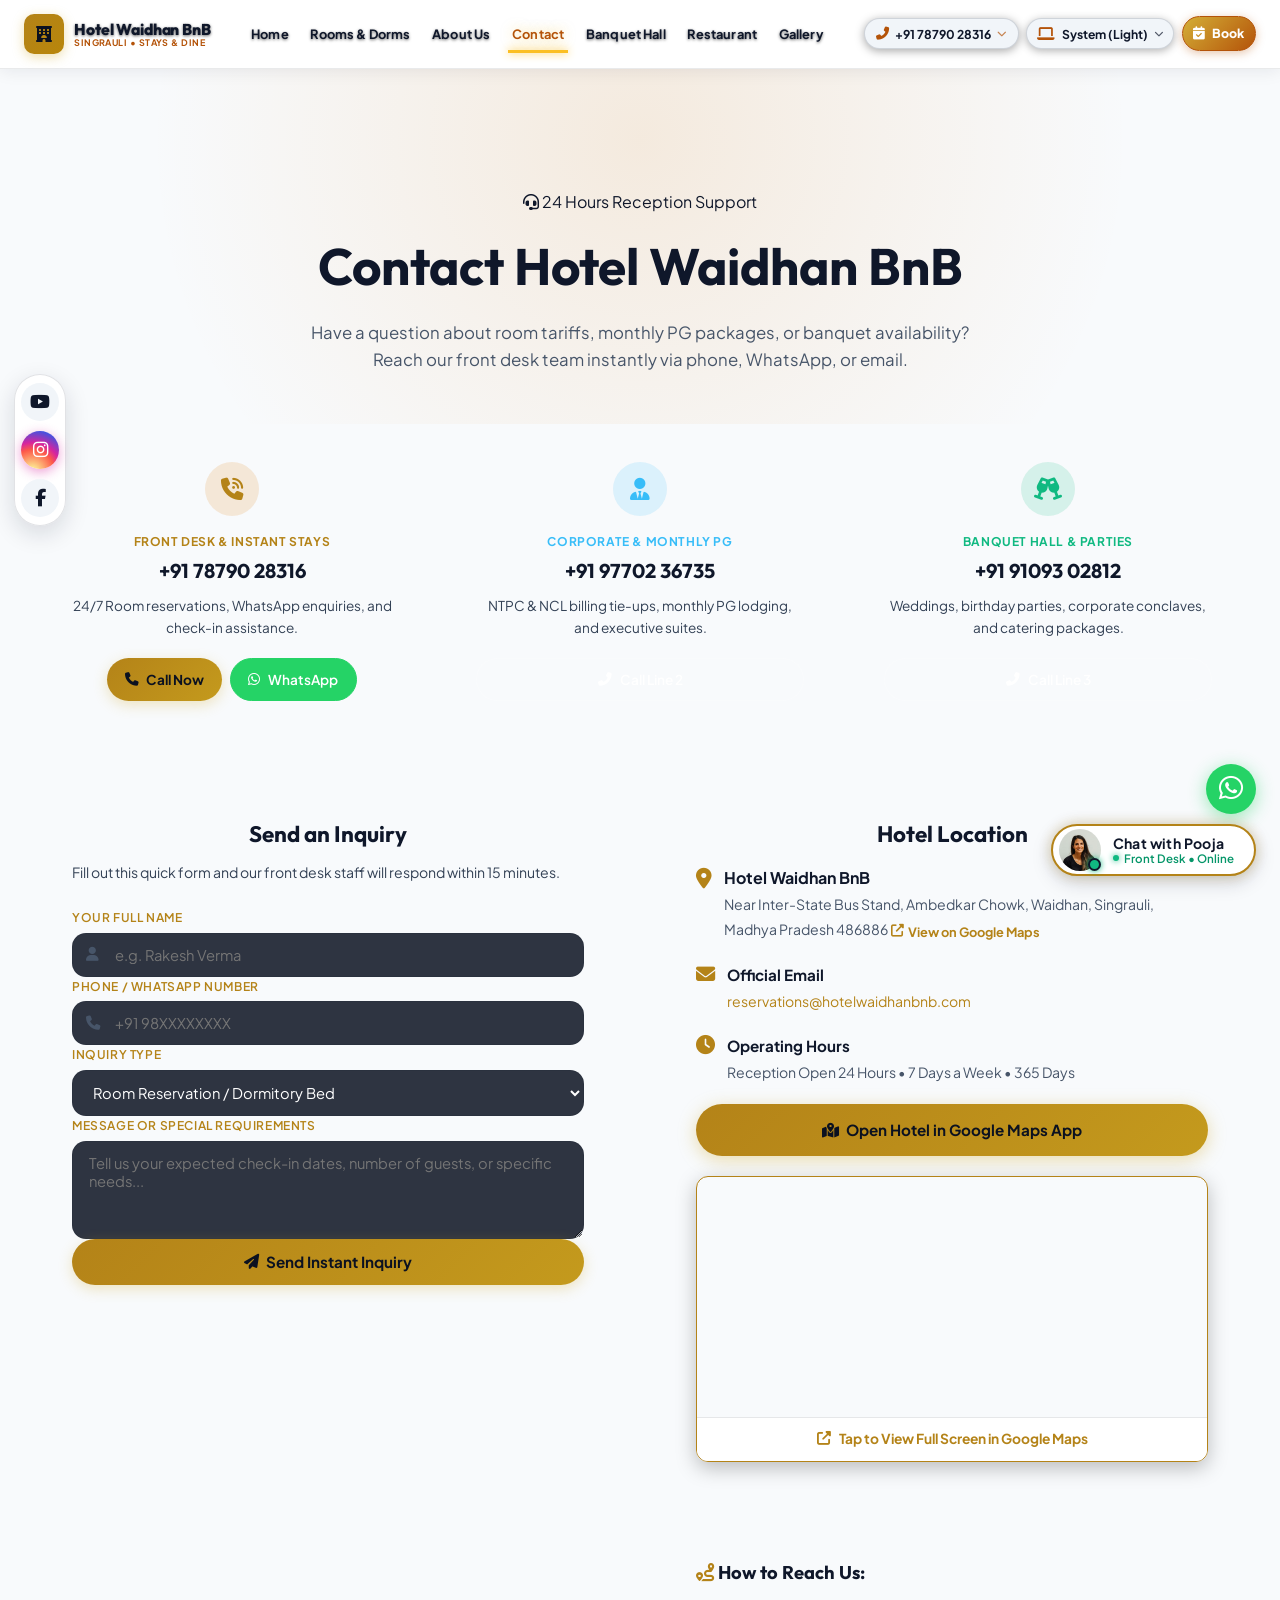
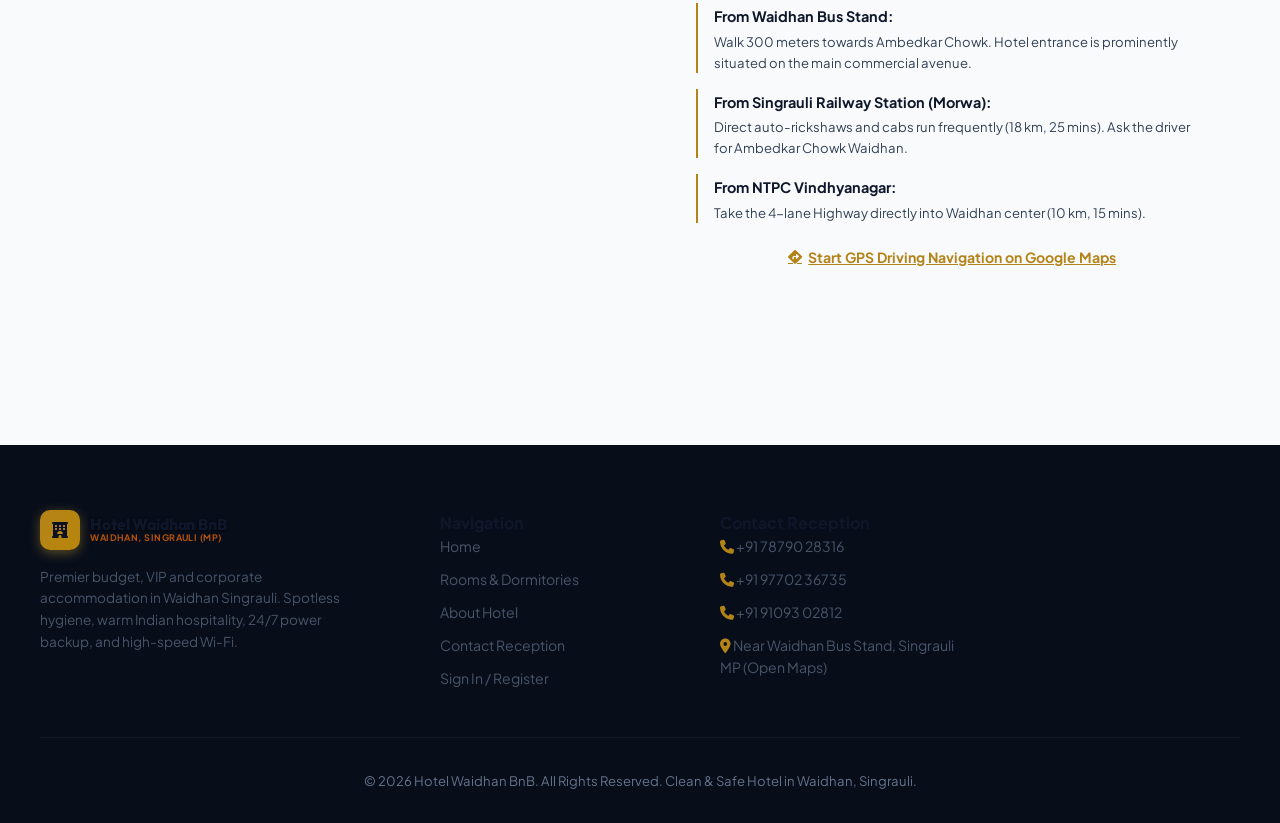
<file: contact.html>
<!DOCTYPE html>
<html lang="en">
<head>
  <meta charset="UTF-8">
  <meta name="viewport" content="width=device-width, initial-scale=1.0, maximum-scale=5.0">
  <meta name="color-scheme" content="light dark">
  <script>
    (function() {
      try {
        var pref = localStorage.getItem('theme_preference') || 'system';
        var isLight = window.matchMedia && window.matchMedia('(prefers-color-scheme: light)').matches;
        var effective = pref === 'system' ? (isLight ? 'light' : 'dark') : pref;
        document.documentElement.setAttribute('data-theme', effective);
        document.documentElement.setAttribute('data-theme-preference', pref);
        document.documentElement.setAttribute('data-theme-applied', effective);
        var meta = document.querySelector('meta[name="color-scheme"]');
        if (meta) meta.content = pref === 'system' ? 'light dark' : effective;
      } catch (e) {}
    })();
  </script>
  <title>Contact Reception & Location | Hotel Waidhan BnB Singrauli</title>
  
  <meta name="description" content="Contact Hotel Waidhan BnB reception at +91 78790 28316, +91 97702 36735, +91 91093 02812. Located near Waidhan Bus Stand, Singrauli MP. Instant WhatsApp booking and driving directions.">
  <meta name="keywords" content="hotel waidhan contact number, hotel waidhan phone number, waidhan bnb address, hotel near waidhan bus stand contact, lodge waidhan singrauli phone">
  <meta name="robots" content="index, follow">

  <!-- Favicon & Fonts -->
  <link rel="icon" type="image/svg+xml" href="data:image/svg+xml,<svg xmlns='http://www.w3.org/2000/svg' viewBox='0 0 100 100'><text y='.9em' font-size='90'>🏨</text></svg>">
  <link rel="preconnect" href="https://fonts.googleapis.com">
  <link rel="preconnect" href="https://fonts.gstatic.com" crossorigin>
  <link href="https://fonts.googleapis.com/css2?family=Outfit:wght@400;500;600;700;800&family=Plus+Jakarta+Sans:wght@400;500;600;700&display=swap" rel="stylesheet">
  
  <!-- Font Awesome Icons CDN -->
  <link rel="stylesheet" href="https://cdnjs.cloudflare.com/ajax/libs/font-awesome/6.5.1/css/all.min.css">
  
  <!-- Stylesheets -->
  <link rel="stylesheet" href="css/styles.css">
  <link rel="stylesheet" href="css/auth.css">

  <script type="application/ld+json">
  {
    "@context": "https://schema.org",
    "@type": "ContactPage",
    "name": "Contact Hotel Waidhan BnB",
    "url": "https://hotelwaidhanbnb.com/contact.html",
    "mainEntity": {
      "@type": "Hotel",
      "name": "Hotel Waidhan BnB",
      "telephone": ["+91-7879028316", "+91-9770236735", "+91-9109302812"],
      "address": {
        "@type": "PostalAddress",
        "streetAddress": "Near Bus Stand, Ambedkar Chowk",
        "addressLocality": "Waidhan",
        "addressRegion": "Madhya Pradesh",
        "postalCode": "486886",
        "addressCountry": "IN"
      },
      "geo": {
        "@type": "GeoCoordinates",
        "latitude": 24.0629752,
        "longitude": 82.6300981
      },
      "hasMap": "https://maps.app.goo.gl/gz9ZMdWVEUf4wPUc7"
    }
  }
  </script>
</head>
<body>

  <!-- ========================================================================
       GLOBAL HEADER & NAVBAR
       ======================================================================== -->
  <header class="header" id="main-header">
    <div class="container header-container">
      <!-- Brand Logo -->
      <a href="index.html" class="brand-logo" aria-label="Hotel Waidhan BnB Home">
        <div class="logo-icon">
          <i class="fas fa-hotel"></i>
        </div>
        <div class="brand-text">
          <span class="brand-name">Hotel Waidhan BnB</span>
          <span class="brand-tagline">SINGRAULI • STAYS & DINE</span>
        </div>
      </a>

      <!-- Desktop Navigation Links -->
      <nav class="nav-desktop" aria-label="Main Navigation">
        <a href="index.html" class="nav-link">Home</a>
        <a href="rooms.html" class="nav-link">Rooms & Dorms</a>
        <a href="about.html" class="nav-link">About Us</a>
        <a href="contact.html" class="nav-link active">Contact</a>
        <a href="index.html#banquet" class="nav-link">Banquet Hall</a>
        <a href="index.html#restaurant" class="nav-link">Restaurant</a>
        <a href="index.html#gallery" class="nav-link">Gallery</a>
      </nav>

      <!-- Action Buttons -->
      <div class="header-actions">
        <!-- Direct Call Reception Dropdown -->
        <div class="call-dropdown-wrap" id="call-dropdown-wrap">
          <button type="button" class="btn-call-desk" id="btn-call-desk" aria-expanded="false" title="Call Hotel Reception Lines">
            <i class="fas fa-phone-alt"></i>
            <span class="call-number">+91 78790 28316</span>
            <i class="fas fa-chevron-down" style="font-size: 0.6rem; opacity: 0.7;"></i>
          </button>
          <div class="call-dropdown-menu" id="call-dropdown-menu">
            <div class="call-dropdown-header">24/7 Front Desk Lines:</div>
            <a href="tel:+917879028316" class="call-dropdown-item">
              <i class="fas fa-phone"></i>
              <div>
                <strong>+91 78790 28316</strong>
                <span class="role-tag">Line 1: Reception & Booking</span>
              </div>
            </a>
            <a href="tel:+919770236735" class="call-dropdown-item">
              <i class="fas fa-phone"></i>
              <div>
                <strong>+91 97702 36735</strong>
                <span class="role-tag">Line 2: Manager & VIP Desk</span>
              </div>
            </a>
            <a href="tel:+919109302812" class="call-dropdown-item">
              <i class="fas fa-phone"></i>
              <div>
                <strong>+91 91093 02812</strong>
                <span class="role-tag">Line 3: Banquet & Events</span>
              </div>
            </a>
          </div>
        </div>

        <!-- Theme Switcher Dropdown (Light / Dark / System) -->
        <div class="theme-dropdown-wrap" id="theme-dropdown-wrap">
          <button type="button" class="btn-theme-dropdown" id="btn-theme-dropdown" aria-label="Toggle Display Theme" aria-expanded="false" title="Display Theme (Light, Dark, System)">
            <i class="fas fa-moon" id="header-theme-icon"></i>
            <span class="theme-text" id="header-theme-text">Theme</span>
            <i class="fas fa-chevron-down" style="font-size: 0.58rem; opacity: 0.7;"></i>
          </button>
          <div class="theme-menu" id="theme-menu" role="menu">
            <button type="button" class="theme-menu-item" data-theme="light" role="menuitem">
              <i class="fas fa-sun" style="color: #f59e0b;"></i>
              <span>Light</span>
              <i class="fas fa-check check-icon"></i>
            </button>
            <button type="button" class="theme-menu-item active" data-theme="dark" role="menuitem">
              <i class="fas fa-moon" style="color: #38bdf8;"></i>
              <span>Dark</span>
              <i class="fas fa-check check-icon"></i>
            </button>
            <button type="button" class="theme-menu-item" data-theme="system" role="menuitem">
              <i class="fas fa-laptop" style="color: var(--accent);"></i>
              <span>System</span>
              <i class="fas fa-check check-icon"></i>
            </button>
          </div>
        </div>

        <!-- Dynamic User Auth Nav Slot (Book CTA -> Redirects to Login/Account if guest) -->
        <div class="auth-nav-slot">
          <a href="login.html?redirect=rooms.html&intent=book" class="btn-book-nav" id="btn-header-book" title="Book a Stay at Hotel Waidhan BnB">
            <i class="fas fa-calendar-check"></i>
            <span>Book</span>
          </a>
        </div>

        <!-- Mobile Hamburger Button -->
        <button class="btn-hamburger" id="btn-hamburger" aria-label="Toggle Navigation Menu">
          <span></span>
          <span></span>
          <span></span>
        </button>
      </div>
    </div>
  </header>

  <!-- ========================================================================
       MOBILE NAVIGATION DRAWER
       ======================================================================== -->
  <div class="mobile-drawer-backdrop" id="mobile-drawer-backdrop">
    <aside class="mobile-drawer" aria-label="Mobile Navigation Drawer">
      <div class="drawer-header">
        <div class="brand-logo">
          <div class="logo-icon" style="width: 34px; height: 34px; font-size: 1rem;">
            <i class="fas fa-hotel"></i>
          </div>
          <div class="brand-text">
            <span class="brand-name" style="font-size: 1rem;">Waidhan BnB</span>
            <span class="brand-tagline" style="font-size: 0.58rem;">Waidhan, Singrauli (MP)</span>
          </div>
        </div>
        <button class="drawer-close" id="drawer-close-btn" aria-label="Close Navigation Menu">
          <i class="fas fa-times"></i>
        </button>
      </div>

      <!-- User Auth Slot for Drawer -->
      <div id="drawer-auth-slot"></div>

      <nav class="drawer-nav-list">
        <a href="index.html" class="drawer-nav-link"><i class="fas fa-home"></i> Home</a>
        <a href="rooms.html" class="drawer-nav-link"><i class="fas fa-bed"></i> Rooms & Dormitory</a>
        <a href="about.html" class="drawer-nav-link"><i class="fas fa-info-circle"></i> About Us</a>
        <a href="contact.html" class="drawer-nav-link active"><i class="fas fa-map-marker-alt"></i> Contact & Location</a>
        <a href="index.html#banquet" class="drawer-nav-link"><i class="fas fa-glass-cheers"></i> Banquet Hall</a>
        <a href="index.html#restaurant" class="drawer-nav-link"><i class="fas fa-utensils"></i> Restaurant & Dining</a>
        <a href="index.html#gallery" class="drawer-nav-link"><i class="fas fa-images"></i> Photo Gallery</a>
        <a href="https://maps.app.goo.gl/gz9ZMdWVEUf4wPUc7" target="_blank" rel="noopener noreferrer" class="drawer-nav-link"><i class="fas fa-map-location-dot" style="color: #fbbf24;"></i> Open in Google Maps</a>
        <a href="login.html" class="drawer-nav-link"><i class="fas fa-user-shield"></i> Guest Portal / Sign In</a>
      </nav>

      <!-- Theme Switcher for Mobile Drawer -->
      <div class="drawer-theme-section">
        <span class="drawer-theme-title"><i class="fas fa-circle-half-stroke"></i> Theme Appearance:</span>
        <div class="drawer-theme-switcher">
          <button type="button" class="drawer-theme-pill" data-theme="light">
            <i class="fas fa-sun"></i> Light
          </button>
          <button type="button" class="drawer-theme-pill active" data-theme="dark">
            <i class="fas fa-moon"></i> Dark
          </button>
          <button type="button" class="drawer-theme-pill" data-theme="system">
            <i class="fas fa-laptop"></i> System
          </button>
        </div>
      </div>

      <div class="drawer-footer">
        <div class="drawer-quick-contact">
          <div class="drawer-contact-item">
            <i class="fas fa-phone-alt"></i>
            <a href="tel:+917879028316">+91 78790 28316 (Primary)</a>
          </div>
          <div class="drawer-contact-item">
            <i class="fas fa-phone-alt"></i>
            <a href="tel:+919770236735">+91 97702 36735 (Desk 2)</a>
          </div>
          <div class="drawer-contact-item">
            <i class="fas fa-phone-alt"></i>
            <a href="tel:+919109302812">+91 91093 02812 (Desk 3)</a>
          </div>
        </div>
      </div>
    </aside>
  </div>

  <!-- ========================================================================
       CONTACT HERO SECTION
       ======================================================================== -->
  <section style="padding: 120px 0 50px; background: radial-gradient(circle at 50% 20%, rgba(217, 119, 6, 0.12), transparent 70%); text-align: center;">
    <div class="container">
      <div class="badge-gold" style="margin-bottom: 0.75rem;">
        <i class="fas fa-headset"></i> 24 Hours Reception Support
      </div>
      <h1 style="font-size: clamp(2rem, 4vw, 3.2rem); font-family: var(--font-heading); color: var(--text-main); margin-bottom: 0.75rem;">
        Contact Hotel Waidhan BnB
      </h1>
      <p style="color: var(--text-muted); font-size: 1.05rem; max-width: 680px; margin: 0 auto; line-height: 1.6;">
        Have a question about room tariffs, monthly PG packages, or banquet availability? Reach our front desk team instantly via phone, WhatsApp, or email.
      </p>
    </div>
  </section>

  <!-- ========================================================================
       DIRECT RECEPTION PHONE CARDS
       ======================================================================== -->
  <section class="section" style="padding-top: 10px;">
    <div class="container">
      <div style="display: grid; grid-template-columns: repeat(auto-fit, minmax(280px, 1fr)); gap: 1.5rem; margin-bottom: 3.5rem;">
        
        <!-- Line 1: Primary Reception -->
        <div style="background: var(--bg-card); border-radius: 14px; border: 1px solid var(--border-color); padding: 1.75rem; text-align: center; transition: transform 0.2s ease, border-color 0.2s ease;">
          <div style="width: 54px; height: 54px; margin: 0 auto 1rem; background: rgba(217, 119, 6, 0.15); color: var(--accent); border-radius: 50%; display: flex; align-items: center; justify-content: center; font-size: 1.4rem;">
            <i class="fas fa-phone-volume"></i>
          </div>
          <span style="font-size: 0.75rem; font-weight: 700; color: var(--accent); text-transform: uppercase; letter-spacing: 0.05em; display: block; margin-bottom: 0.25rem;">Front Desk & Instant Stays</span>
          <h3 style="font-size: 1.25rem; font-family: var(--font-heading); color: var(--text-main); margin-bottom: 0.5rem;">+91 78790 28316</h3>
          <p style="font-size: 0.85rem; color: var(--text-muted); margin-bottom: 1.25rem;">24/7 Room reservations, WhatsApp enquiries, and check-in assistance.</p>
          <div style="display: flex; gap: 0.5rem; justify-content: center;">
            <a href="tel:+917879028316" class="btn-primary" style="padding: 0.6rem 1.1rem; font-size: 0.85rem;"><i class="fas fa-phone"></i> Call Now</a>
            <a href="https://wa.me/917879028316" target="_blank" rel="noopener" class="btn-secondary" style="padding: 0.6rem 1.1rem; font-size: 0.85rem; background: #25D366; color: #fff; border-color: #25D366;"><i class="fab fa-whatsapp"></i> WhatsApp</a>
          </div>
        </div>

        <!-- Line 2: Manager & Corporate PG -->
        <div style="background: var(--bg-card); border-radius: 14px; border: 1px solid var(--border-color); padding: 1.75rem; text-align: center;">
          <div style="width: 54px; height: 54px; margin: 0 auto 1rem; background: rgba(56, 189, 248, 0.15); color: #38bdf8; border-radius: 50%; display: flex; align-items: center; justify-content: center; font-size: 1.4rem;">
            <i class="fas fa-user-tie"></i>
          </div>
          <span style="font-size: 0.75rem; font-weight: 700; color: #38bdf8; text-transform: uppercase; letter-spacing: 0.05em; display: block; margin-bottom: 0.25rem;">Corporate & Monthly PG</span>
          <h3 style="font-size: 1.25rem; font-family: var(--font-heading); color: var(--text-main); margin-bottom: 0.5rem;">+91 97702 36735</h3>
          <p style="font-size: 0.85rem; color: var(--text-muted); margin-bottom: 1.25rem;">NTPC & NCL billing tie-ups, monthly PG lodging, and executive suites.</p>
          <a href="tel:+919770236735" class="btn-secondary" style="width: 100%; justify-content: center; padding: 0.6rem 1.1rem; font-size: 0.85rem; display: inline-flex;"><i class="fas fa-phone-alt"></i> Call Line 2</a>
        </div>

        <!-- Line 3: Banquet & Events -->
        <div style="background: var(--bg-card); border-radius: 14px; border: 1px solid var(--border-color); padding: 1.75rem; text-align: center;">
          <div style="width: 54px; height: 54px; margin: 0 auto 1rem; background: rgba(16, 185, 129, 0.15); color: #10b981; border-radius: 50%; display: flex; align-items: center; justify-content: center; font-size: 1.4rem;">
            <i class="fas fa-glass-cheers"></i>
          </div>
          <span style="font-size: 0.75rem; font-weight: 700; color: #10b981; text-transform: uppercase; letter-spacing: 0.05em; display: block; margin-bottom: 0.25rem;">Banquet Hall & Parties</span>
          <h3 style="font-size: 1.25rem; font-family: var(--font-heading); color: var(--text-main); margin-bottom: 0.5rem;">+91 91093 02812</h3>
          <p style="font-size: 0.85rem; color: var(--text-muted); margin-bottom: 1.25rem;">Weddings, birthday parties, corporate conclaves, and catering packages.</p>
          <a href="tel:+919109302812" class="btn-secondary" style="width: 100%; justify-content: center; padding: 0.6rem 1.1rem; font-size: 0.85rem; display: inline-flex;"><i class="fas fa-phone-alt"></i> Call Line 3</a>
        </div>

      </div>

      <!-- Contact Form & Map Side-by-Side -->
      <div style="display: grid; grid-template-columns: repeat(auto-fit, minmax(320px, 1fr)); gap: 3rem; align-items: start;">
        
        <!-- Contact Form -->
        <div style="background: var(--bg-card); padding: 2rem; border-radius: 16px; border: 1px solid var(--border-color);">
          <h2 style="font-size: 1.4rem; font-family: var(--font-heading); color: var(--text-main); margin-bottom: 0.5rem;">Send an Inquiry</h2>
          <p style="font-size: 0.88rem; color: var(--text-muted); margin-bottom: 1.5rem;">Fill out this quick form and our front desk staff will respond within 15 minutes.</p>

          <form id="contact-inquiry-form" onsubmit="event.preventDefault(); showToast('Thank you! Your message has been routed to Front Desk Reception (+91 78790 28316). We will call you back shortly.', 'success'); this.reset();">
            <div class="form-group">
              <label class="form-label" for="contact-name">Your Full Name</label>
              <div class="input-with-icon-wrap">
                <i class="fas fa-user input-lead-icon"></i>
                <input type="text" id="contact-name" class="form-input" placeholder="e.g. Rakesh Verma" required>
              </div>
            </div>

            <div class="form-group">
              <label class="form-label" for="contact-phone">Phone / WhatsApp Number</label>
              <div class="input-with-icon-wrap">
                <i class="fas fa-phone input-lead-icon"></i>
                <input type="tel" id="contact-phone" class="form-input" placeholder="+91 98XXXXXXXX" required>
              </div>
            </div>

            <div class="form-group">
              <label class="form-label" for="contact-topic">Inquiry Type</label>
              <select id="contact-topic" class="form-select">
                <option value="room">Room Reservation / Dormitory Bed</option>
                <option value="pg">Monthly PG / Long Stay Package</option>
                <option value="banquet">Shree Grand Banquet Hall Booking</option>
                <option value="corporate">Corporate Billing Tie-Up (NTPC / NCL)</option>
                <option value="other">Other Assistance</option>
              </select>
            </div>

            <div class="form-group">
              <label class="form-label" for="contact-msg">Message or Special Requirements</label>
              <textarea id="contact-msg" class="form-input" rows="4" placeholder="Tell us your expected check-in dates, number of guests, or specific needs..." style="resize: vertical;"></textarea>
            </div>

            <button type="submit" class="btn-primary" style="width: 100%; justify-content: center; padding: 0.85rem; font-size: 0.95rem;">
              <i class="fas fa-paper-plane"></i> Send Instant Inquiry
            </button>
          </form>
        </div>

        <!-- Location Information & Driving Directions -->
        <div>
          <div style="background: var(--bg-card); padding: 2rem; border-radius: 16px; border: 1px solid var(--border-color); margin-bottom: 2rem;">
            <h2 style="font-size: 1.4rem; font-family: var(--font-heading); color: var(--text-main); margin-bottom: 0.75rem;">Hotel Location</h2>
            
            <a href="https://maps.app.goo.gl/gz9ZMdWVEUf4wPUc7" target="_blank" rel="noopener noreferrer" style="display: flex; gap: 0.75rem; margin-bottom: 1.25rem; text-decoration: none; color: inherit;" title="Open Hotel in Google Maps">
              <i class="fas fa-map-marker-alt" style="color: var(--accent); font-size: 1.3rem; margin-top: 3px;"></i>
              <div>
                <strong style="color: var(--text-main); font-size: 1rem;">Hotel Waidhan BnB</strong><br>
                <span style="color: var(--text-muted); font-size: 0.88rem; line-height: 1.5;">Near Inter-State Bus Stand, Ambedkar Chowk, Waidhan, Singrauli, Madhya Pradesh 486886</span>
                <span style="display: inline-flex; align-items: center; gap: 4px; color: var(--accent); font-size: 0.8rem; font-weight: 700; margin-top: 4px;"><i class="fas fa-external-link-alt"></i> View on Google Maps</span>
              </div>
            </a>

            <div style="display: flex; gap: 0.75rem; margin-bottom: 1.25rem;">
              <i class="fas fa-envelope" style="color: var(--accent); font-size: 1.2rem; margin-top: 3px;"></i>
              <div>
                <strong style="color: var(--text-main); font-size: 0.95rem;">Official Email</strong><br>
                <a href="mailto:reservations@hotelwaidhanbnb.com" style="color: var(--accent); font-size: 0.88rem;">reservations@hotelwaidhanbnb.com</a>
              </div>
            </div>

            <div style="display: flex; gap: 0.75rem; margin-bottom: 1.25rem;">
              <i class="fas fa-clock" style="color: var(--accent); font-size: 1.2rem; margin-top: 3px;"></i>
              <div>
                <strong style="color: var(--text-main); font-size: 0.95rem;">Operating Hours</strong><br>
                <span style="color: var(--text-muted); font-size: 0.88rem;">Reception Open 24 Hours • 7 Days a Week • 365 Days</span>
              </div>
            </div>

            <!-- Primary Google Maps Action Button -->
            <a href="https://maps.app.goo.gl/gz9ZMdWVEUf4wPUc7" target="_blank" rel="noopener noreferrer" class="btn-primary" style="width: 100%; justify-content: center; text-decoration: none; font-size: 0.95rem; padding: 0.85rem; box-shadow: 0 4px 18px rgba(212, 175, 55, 0.4);">
              <i class="fas fa-map-location-dot"></i> Open Hotel in Google Maps App
            </a>

            <!-- Embedded Interactive Google Map -->
            <div style="margin-top: 1.25rem; border-radius: 12px; overflow: hidden; border: 1.5px solid var(--accent); position: relative; box-shadow: 0 6px 20px rgba(0, 0, 0, 0.25);">
              <iframe
                src="https://maps.google.com/maps?q=24.0629752,82.6300981&z=16&output=embed"
                width="100%"
                height="240"
                style="border: 0; display: block;"
                allowfullscreen=""
                loading="lazy"
                referrerpolicy="no-referrer-when-downgrade"
                title="Hotel Waidhan BnB Google Maps Location">
              </iframe>
              <a href="https://maps.app.goo.gl/gz9ZMdWVEUf4wPUc7" target="_blank" rel="noopener noreferrer" style="display: flex; align-items: center; justify-content: center; gap: 0.5rem; background: var(--bg-surface); padding: 0.65rem; color: var(--accent); font-weight: 700; font-size: 0.86rem; text-decoration: none; border-top: 1px solid var(--border-light);">
                <i class="fas fa-external-link-alt"></i> Tap to View Full Screen in Google Maps
              </a>
            </div>
          </div>

          <!-- Step-by-Step Directions Guide -->
          <div style="background: var(--bg-card); padding: 2rem; border-radius: 16px; border: 1px solid var(--border-color);">
            <h3 style="font-size: 1.15rem; font-family: var(--font-heading); color: var(--text-main); margin-bottom: 1rem;">
              <i class="fas fa-route" style="color: var(--accent);"></i> How to Reach Us:
            </h3>

            <div style="border-left: 2px solid var(--accent); padding-left: 1rem; margin-bottom: 1rem;">
              <strong style="color: var(--text-main); font-size: 0.9rem;">From Waidhan Bus Stand:</strong>
              <p style="color: var(--text-muted); font-size: 0.82rem; margin-top: 2px;">Walk 300 meters towards Ambedkar Chowk. Hotel entrance is prominently situated on the main commercial avenue.</p>
            </div>

            <div style="border-left: 2px solid var(--accent); padding-left: 1rem; margin-bottom: 1rem;">
              <strong style="color: var(--text-main); font-size: 0.9rem;">From Singrauli Railway Station (Morwa):</strong>
              <p style="color: var(--text-muted); font-size: 0.82rem; margin-top: 2px;">Direct auto-rickshaws and cabs run frequently (18 km, 25 mins). Ask the driver for Ambedkar Chowk Waidhan.</p>
            </div>

            <div style="border-left: 2px solid var(--accent); padding-left: 1rem;">
              <strong style="color: var(--text-main); font-size: 0.9rem;">From NTPC Vindhyanagar:</strong>
              <p style="color: var(--text-muted); font-size: 0.82rem; margin-top: 2px;">Take the 4-lane Highway directly into Waidhan center (10 km, 15 mins).</p>
            </div>

            <div style="margin-top: 1.25rem; text-align: center;">
              <a href="https://maps.app.goo.gl/gz9ZMdWVEUf4wPUc7" target="_blank" rel="noopener noreferrer" style="color: var(--accent); font-weight: 700; font-size: 0.88rem; text-decoration: underline; display: inline-flex; align-items: center; gap: 0.4rem;">
                <i class="fas fa-diamond-turn-right"></i> Start GPS Driving Navigation on Google Maps
              </a>
            </div>
          </div>
        </div>

      </div>
    </div>
  </section>

  <!-- ========================================================================
       FOOTER
       ======================================================================== -->
  <footer class="footer">
    <div class="container">
      <div class="footer-grid">
        <div>
          <div class="brand-logo" style="margin-bottom: 1rem;">
            <div class="logo-icon"><i class="fas fa-hotel"></i></div>
            <div class="brand-text">
              <span class="brand-name">Hotel Waidhan BnB</span>
              <span class="brand-tagline">Waidhan, Singrauli (MP)</span>
            </div>
          </div>
          <p style="font-size: 0.85rem; color: var(--text-muted); max-width: 320px; line-height: 1.6;">
            Premier budget, VIP and corporate accommodation in Waidhan Singrauli. Spotless hygiene, warm Indian hospitality, 24/7 power backup, and high-speed Wi-Fi.
          </p>
        </div>
        <div>
          <h4 class="footer-col-title">Navigation</h4>
          <ul class="footer-links">
            <li><a href="index.html">Home</a></li>
            <li><a href="rooms.html">Rooms & Dormitories</a></li>
            <li><a href="about.html">About Hotel</a></li>
            <li><a href="contact.html">Contact Reception</a></li>
            <li><a href="login.html">Sign In / Register</a></li>
          </ul>
        </div>
        <div>
          <h4 class="footer-col-title">Contact Reception</h4>
          <ul class="footer-links">
            <li><i class="fas fa-phone" style="color: var(--accent);"></i> +91 78790 28316</li>
            <li><i class="fas fa-phone" style="color: var(--accent);"></i> +91 97702 36735</li>
            <li><i class="fas fa-phone" style="color: var(--accent);"></i> +91 91093 02812</li>
            <li><a href="https://maps.app.goo.gl/gz9ZMdWVEUf4wPUc7" target="_blank" rel="noopener noreferrer" style="color: inherit; text-decoration: none;"><i class="fas fa-map-marker-alt" style="color: var(--accent);"></i> Near Waidhan Bus Stand, Singrauli MP (Open Maps)</a></li>
          </ul>
        </div>
      </div>
      <div class="footer-bottom">
        <p>© 2026 Hotel Waidhan BnB. All Rights Reserved. Clean & Safe Hotel in Waidhan, Singrauli.</p>
      </div>
    </div>
  </footer>

  <!-- ========================================================================
       FLOATING SOCIAL MEDIA DOCK (YouTube, Instagram, Facebook - Left Side)
       ======================================================================== -->
  <aside class="floating-social-dock" aria-label="Official Social Channels">
    <a href="https://www.youtube.com/@HotelWaidhanBnB" target="_blank" rel="noopener noreferrer" class="social-dock-btn youtube" title="Watch on YouTube" aria-label="YouTube">
      <i class="fab fa-youtube"></i>
      <span class="social-tooltip">YouTube</span>
    </a>
    <a href="https://www.instagram.com/hotelwaidhanbnb" target="_blank" rel="noopener noreferrer" class="social-dock-btn instagram" title="Follow on Instagram" aria-label="Instagram">
      <i class="fab fa-instagram"></i>
      <span class="social-tooltip">Instagram</span>
    </a>
    <a href="https://www.facebook.com/hotelwaidhanbnb" target="_blank" rel="noopener noreferrer" class="social-dock-btn facebook" title="Connect on Facebook" aria-label="Facebook">
      <i class="fab fa-facebook-f"></i>
      <span class="social-tooltip">Facebook</span>
    </a>
  </aside>

  <!-- ========================================================================
       FLOATING RIGHT-SIDE BUTTONS (WhatsApp & Pooja Sharma Concierge)
       ======================================================================== -->
  <!-- Floating Right-Side WhatsApp Button -->
  <a href="https://wa.me/917879028316?text=Hello%20Hotel%20Waidhan%20BnB%2C%20I%20am%20at%20your%20contact%20page%20and%20want%20to%20enquire." target="_blank" rel="noopener" class="floating-whatsapp-btn" aria-label="Chat directly on WhatsApp">
    <i class="fab fa-whatsapp"></i>
    <span class="whatsapp-tooltip">Chat on WhatsApp</span>
  </a>

  <!-- Floating Staff Chat Button (Pooja Sharma - Right Side) -->
  <button type="button" class="floating-staff-btn" id="btn-floating-staff-chat" aria-label="Open Staff Concierge Chat with Pooja Sharma">
    <div class="staff-btn-avatar-wrap">
      <img src="assets/staff-pooja.jpg" alt="Pooja Sharma - Hotel Waidhan Front Desk" class="staff-btn-avatar-img">
      <span class="staff-btn-online-badge"></span>
    </div>
    <div class="staff-btn-content">
      <span class="staff-btn-title">Chat with Pooja</span>
      <span class="staff-btn-status"><span class="dot-live"></span> Front Desk • Online</span>
    </div>
  </button>

  <!-- Mobile Bottom Navigation -->
  <!-- Mobile Bottom Navigation -->
  <nav class="bottom-nav" aria-label="Mobile Bottom Navigation">
    <a href="index.html" class="bottom-nav-item">
      <i class="fas fa-home"></i>
      <span>Home</span>
    </a>
    <a href="rooms.html" class="bottom-nav-item">
      <i class="fas fa-bed"></i>
      <span>Rooms</span>
    </a>
    <a href="rooms.html" class="bottom-nav-item center-action">
      <div class="action-circle">
        <i class="fas fa-calendar-check"></i>
      </div>
      <span>Book</span>
    </a>
    <a href="contact.html" class="bottom-nav-item active">
      <i class="fas fa-map-marker-alt"></i>
      <span>Contact</span>
    </a>
    <a href="login.html" class="bottom-nav-item" id="bottom-nav-auth-item">
      <i class="far fa-user-circle"></i>
      <span>Sign In</span>
    </a>
  </nav>

  <!-- Scripts -->
  <script src="js/app.js"></script>
  <script src="js/auth.js"></script>
</body>
</html>
</file>
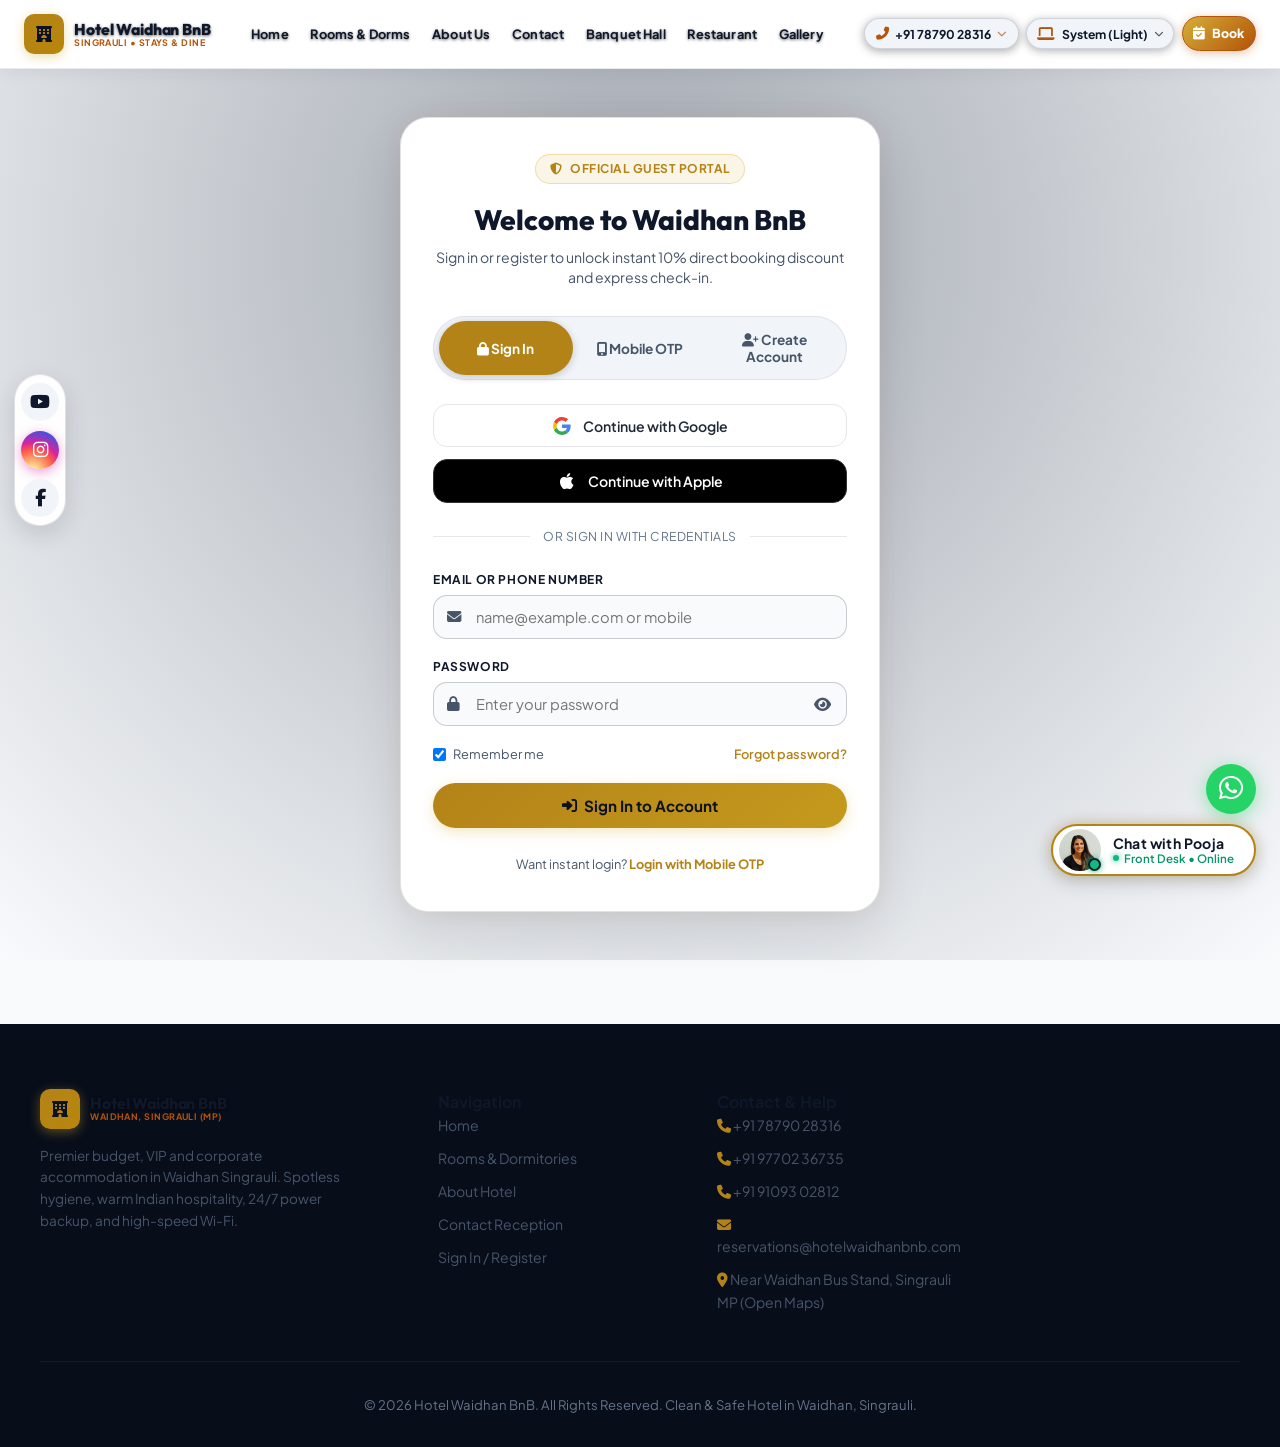
<file: login.html>
<!DOCTYPE html>
<html lang="en">
<head>
  <meta charset="UTF-8">
  <meta name="viewport" content="width=device-width, initial-scale=1.0, maximum-scale=5.0">
  <meta name="color-scheme" content="light dark">
  <script>
    (function() {
      try {
        var pref = localStorage.getItem('theme_preference') || 'system';
        var isLight = window.matchMedia && window.matchMedia('(prefers-color-scheme: light)').matches;
        var effective = pref === 'system' ? (isLight ? 'light' : 'dark') : pref;
        document.documentElement.setAttribute('data-theme', effective);
        document.documentElement.setAttribute('data-theme-preference', pref);
        document.documentElement.setAttribute('data-theme-applied', effective);
        var meta = document.querySelector('meta[name="color-scheme"]');
        if (meta) meta.content = pref === 'system' ? 'light dark' : effective;
      } catch (e) {}
    })();
  </script>
  <title>Sign In & Register | Hotel Waidhan BnB Guest Portal</title>
  
  <meta name="description" content="Sign in or create an account with Hotel Waidhan BnB. Enjoy 10% direct booking discount, manage your reservations, and unlock instant VIP perks in Waidhan, Singrauli.">
  <meta name="robots" content="index, follow">

  <!-- Favicon & Fonts -->
  <link rel="icon" type="image/svg+xml" href="data:image/svg+xml,<svg xmlns='http://www.w3.org/2000/svg' viewBox='0 0 100 100'><text y='.9em' font-size='90'>🏨</text></svg>">
  <link rel="preconnect" href="https://fonts.googleapis.com">
  <link rel="preconnect" href="https://fonts.gstatic.com" crossorigin>
  <link href="https://fonts.googleapis.com/css2?family=Outfit:wght@400;500;600;700;800&family=Plus+Jakarta+Sans:wght@400;500;600;700&display=swap" rel="stylesheet">
  
  <!-- Font Awesome Icons CDN -->
  <link rel="stylesheet" href="https://cdnjs.cloudflare.com/ajax/libs/font-awesome/6.5.1/css/all.min.css">
  
  <!-- Master & Auth Stylesheets -->
  <link rel="stylesheet" href="css/styles.css">
  <link rel="stylesheet" href="css/auth.css">
</head>
<body>

  <!-- ========================================================================
       GLOBAL HEADER & NAVBAR
       ======================================================================== -->
  <header class="header" id="main-header">
    <div class="container header-container">
      <!-- Brand Logo -->
      <a href="index.html" class="brand-logo" aria-label="Hotel Waidhan BnB Home">
        <div class="logo-icon">
          <i class="fas fa-hotel"></i>
        </div>
        <div class="brand-text">
          <span class="brand-name">Hotel Waidhan BnB</span>
          <span class="brand-tagline">SINGRAULI • STAYS & DINE</span>
        </div>
      </a>

      <!-- Desktop Navigation Links -->
      <nav class="nav-desktop" aria-label="Main Navigation">
        <a href="index.html" class="nav-link">Home</a>
        <a href="rooms.html" class="nav-link">Rooms & Dorms</a>
        <a href="about.html" class="nav-link">About Us</a>
        <a href="contact.html" class="nav-link">Contact</a>
        <a href="index.html#banquet" class="nav-link">Banquet Hall</a>
        <a href="index.html#restaurant" class="nav-link">Restaurant</a>
        <a href="index.html#gallery" class="nav-link">Gallery</a>
      </nav>

      <!-- Action Buttons -->
      <div class="header-actions">
        <!-- Direct Call Reception Dropdown -->
        <div class="call-dropdown-wrap" id="call-dropdown-wrap">
          <button type="button" class="btn-call-desk" id="btn-call-desk" aria-expanded="false" title="Call Hotel Reception Lines">
            <i class="fas fa-phone-alt"></i>
            <span class="call-number">+91 78790 28316</span>
            <i class="fas fa-chevron-down" style="font-size: 0.6rem; opacity: 0.7;"></i>
          </button>
          <div class="call-dropdown-menu" id="call-dropdown-menu">
            <div class="call-dropdown-header">24/7 Front Desk Lines:</div>
            <a href="tel:+917879028316" class="call-dropdown-item">
              <i class="fas fa-phone"></i>
              <div>
                <strong>+91 78790 28316</strong>
                <span class="role-tag">Line 1: Reception & Booking</span>
              </div>
            </a>
            <a href="tel:+919770236735" class="call-dropdown-item">
              <i class="fas fa-phone"></i>
              <div>
                <strong>+91 97702 36735</strong>
                <span class="role-tag">Line 2: Manager & VIP Desk</span>
              </div>
            </a>
            <a href="tel:+919109302812" class="call-dropdown-item">
              <i class="fas fa-phone"></i>
              <div>
                <strong>+91 91093 02812</strong>
                <span class="role-tag">Line 3: Banquet & Events</span>
              </div>
            </a>
          </div>
        </div>

        <!-- Theme Switcher Dropdown (Light / Dark / System) -->
        <div class="theme-dropdown-wrap" id="theme-dropdown-wrap">
          <button type="button" class="btn-theme-dropdown" id="btn-theme-dropdown" aria-label="Toggle Display Theme" aria-expanded="false" title="Display Theme (Light, Dark, System)">
            <i class="fas fa-moon" id="header-theme-icon"></i>
            <span class="theme-text" id="header-theme-text">Theme</span>
            <i class="fas fa-chevron-down" style="font-size: 0.58rem; opacity: 0.7;"></i>
          </button>
          <div class="theme-menu" id="theme-menu" role="menu">
            <button type="button" class="theme-menu-item" data-theme="light" role="menuitem">
              <i class="fas fa-sun" style="color: #f59e0b;"></i>
              <span>Light</span>
              <i class="fas fa-check check-icon"></i>
            </button>
            <button type="button" class="theme-menu-item active" data-theme="dark" role="menuitem">
              <i class="fas fa-moon" style="color: #38bdf8;"></i>
              <span>Dark</span>
              <i class="fas fa-check check-icon"></i>
            </button>
            <button type="button" class="theme-menu-item" data-theme="system" role="menuitem">
              <i class="fas fa-laptop" style="color: var(--accent);"></i>
              <span>System</span>
              <i class="fas fa-check check-icon"></i>
            </button>
          </div>
        </div>

        <!-- Dynamic User Auth Nav Slot (Book CTA -> Redirects to Login/Account if guest) -->
        <div class="auth-nav-slot">
          <a href="login.html?redirect=rooms.html&intent=book" class="btn-book-nav" id="btn-header-book" title="Book a Stay at Hotel Waidhan BnB">
            <i class="fas fa-calendar-check"></i>
            <span>Book</span>
          </a>
        </div>
        
        <!-- Mobile Hamburger Button -->
        <button class="btn-hamburger" id="btn-hamburger" aria-label="Toggle Navigation Menu">
          <span></span>
          <span></span>
          <span></span>
        </button>
      </div>
    </div>
  </header>

  <!-- ========================================================================
       MOBILE NAVIGATION DRAWER
       ======================================================================== -->
  <div class="mobile-drawer-backdrop" id="mobile-drawer-backdrop">
    <aside class="mobile-drawer" aria-label="Mobile Navigation Drawer">
      <div class="drawer-header">
        <div class="brand-logo">
          <div class="logo-icon" style="width: 34px; height: 34px; font-size: 1rem;">
            <i class="fas fa-hotel"></i>
          </div>
          <div class="brand-text">
            <span class="brand-name" style="font-size: 1rem;">Waidhan BnB</span>
            <span class="brand-tagline" style="font-size: 0.58rem;">Waidhan, Singrauli (MP)</span>
          </div>
        </div>
        <button class="drawer-close" id="drawer-close-btn" aria-label="Close Navigation Menu">
          <i class="fas fa-times"></i>
        </button>
      </div>

      <!-- User Auth Slot for Drawer -->
      <div id="drawer-auth-slot"></div>

      <nav class="drawer-nav-list">
        <a href="index.html" class="drawer-nav-link"><i class="fas fa-home"></i> Home</a>
        <a href="rooms.html" class="drawer-nav-link"><i class="fas fa-bed"></i> Rooms & Dormitory</a>
        <a href="about.html" class="drawer-nav-link"><i class="fas fa-info-circle"></i> About Us</a>
        <a href="contact.html" class="drawer-nav-link"><i class="fas fa-map-marker-alt"></i> Contact & Location</a>
        <a href="index.html#banquet" class="drawer-nav-link"><i class="fas fa-glass-cheers"></i> Banquet Hall</a>
        <a href="index.html#restaurant" class="drawer-nav-link"><i class="fas fa-utensils"></i> Restaurant & Dining</a>
        <a href="index.html#gallery" class="drawer-nav-link"><i class="fas fa-images"></i> Photo Gallery</a>
        <a href="https://maps.app.goo.gl/gz9ZMdWVEUf4wPUc7" target="_blank" rel="noopener noreferrer" class="drawer-nav-link"><i class="fas fa-map-location-dot" style="color: #fbbf24;"></i> Open in Google Maps</a>
        <a href="login.html" class="drawer-nav-link active"><i class="fas fa-user-shield"></i> Guest Portal</a>
      </nav>

      <!-- Theme Switcher for Mobile Drawer -->
      <div class="drawer-theme-section">
        <span class="drawer-theme-title"><i class="fas fa-circle-half-stroke"></i> Theme Appearance:</span>
        <div class="drawer-theme-switcher">
          <button type="button" class="drawer-theme-pill" data-theme="light">
            <i class="fas fa-sun"></i> Light
          </button>
          <button type="button" class="drawer-theme-pill active" data-theme="dark">
            <i class="fas fa-moon"></i> Dark
          </button>
          <button type="button" class="drawer-theme-pill" data-theme="system">
            <i class="fas fa-laptop"></i> System
          </button>
        </div>
      </div>

      <div class="drawer-footer">
        <div class="drawer-quick-contact">
          <div class="drawer-contact-item">
            <i class="fas fa-phone-alt"></i>
            <a href="tel:+917879028316">+91 78790 28316</a>
          </div>
          <div class="drawer-contact-item">
            <i class="fab fa-whatsapp"></i>
            <a href="https://wa.me/917879028316" target="_blank" rel="noopener">WhatsApp Concierge</a>
          </div>
        </div>
      </div>
    </aside>
  </div>

  <!-- ========================================================================
       MAIN AUTHENTICATION SECTION (Sign In / Register)
       ======================================================================== -->
  <main class="auth-page-section">
    <div class="auth-card-container" id="auth-card-container">
      
      <!-- Card Header -->
      <div class="auth-card-header">
        <div class="auth-brand-badge">
          <i class="fas fa-shield-alt"></i> Official Guest Portal
        </div>
        <h1 class="auth-card-title">Welcome to Waidhan BnB</h1>
        <p class="auth-card-subtitle">Sign in or register to unlock instant 10% direct booking discount and express check-in.</p>
      </div>

      <!-- Booking Intent Step 1 Banner (Displayed when customer clicked Book button) -->
      <div class="auth-booking-intent-banner" id="auth-booking-intent-banner" style="display: none;">
        <i class="fas fa-calendar-check" style="color: #fbbf24; font-size: 1.4rem; flex-shrink: 0;"></i>
        <div>
          <strong style="font-size: 0.95rem; display: block; margin-bottom: 2px;">Step 1: Sign in or Create Account to Book</strong>
          <span style="font-size: 0.84rem; line-height: 1.45; display: block;">
            To confirm your room reservation and unlock your <strong>10% instant direct booking discount</strong>, please sign in or register below. You will be automatically redirected to select your room!
          </span>
        </div>
      </div>

      <!-- Tab Switcher: Sign In vs Mobile OTP vs Create Account -->
      <div class="auth-tabs-header">
        <button type="button" class="auth-tab-btn active" id="tab-btn-signin">
          <i class="fas fa-lock"></i> Sign In
        </button>
        <button type="button" class="auth-tab-btn" id="tab-btn-otp">
          <i class="fas fa-mobile-alt"></i> Mobile OTP
        </button>
        <button type="button" class="auth-tab-btn" id="tab-btn-signup">
          <i class="fas fa-user-plus"></i> Create Account
        </button>
      </div>

      <!-- Social Authentication Buttons (Google & Apple) -->
      <div class="social-auth-stack">
        <!-- Continue with Google Button -->
        <button type="button" class="btn-social-auth google" id="btn-auth-google" title="Sign in with your Google account">
          <div class="social-icon">
            <svg viewBox="0 0 48 48" width="18" height="18">
              <path fill="#EA4335" d="M24 9.5c3.54 0 6.71 1.22 9.21 3.6l6.85-6.85C35.9 2.38 30.47 0 24 0 14.62 0 6.51 5.38 2.56 13.22l7.98 6.19C12.43 13.72 17.74 9.5 24 9.5z"/>
              <path fill="#4285F4" d="M46.98 24.55c0-1.57-.15-3.09-.38-4.55H24v9.02h12.94c-.58 2.96-2.26 5.48-4.78 7.18l7.73 6c4.51-4.18 7.09-10.36 7.09-17.65z"/>
              <path fill="#FBBC05" d="M10.53 28.59c-.48-1.45-.76-2.99-.76-4.59s.27-3.14.76-4.59l-7.98-6.19C.92 16.46 0 20.12 0 24c0 3.88.92 7.54 2.56 10.78l7.97-6.19z"/>
              <path fill="#34A853" d="M24 48c6.48 0 11.93-2.13 15.89-5.81l-7.73-6c-2.15 1.45-4.92 2.3-8.16 2.3-6.26 0-11.57-4.22-13.47-9.91l-7.98 6.19C6.51 42.62 14.62 48 24 48z"/>
            </svg>
          </div>
          <span>Continue with Google</span>
        </button>

        <!-- Continue with Apple Button -->
        <button type="button" class="btn-social-auth apple" id="btn-auth-apple" title="Sign in with your Apple ID">
          <div class="social-icon">
            <i class="fab fa-apple" style="font-size: 1.15rem;"></i>
          </div>
          <span>Continue with Apple</span>
        </button>
      </div>

      <!-- Divider -->
      <div class="auth-divider">
        <span>or sign in with credentials</span>
      </div>

      <!-- 1. SIGN IN FORM -->
      <form id="form-signin" class="auth-form">
        <div class="form-group">
          <label class="form-label" for="signin-identifier">Email or Phone Number</label>
          <div class="input-with-icon-wrap">
            <i class="fas fa-envelope input-lead-icon"></i>
            <input type="text" id="signin-identifier" class="form-input" placeholder="name@example.com or mobile" required autocomplete="username">
          </div>
        </div>

        <div class="form-group">
          <label class="form-label" for="signin-password">Password</label>
          <div class="input-with-icon-wrap">
            <i class="fas fa-lock input-lead-icon"></i>
            <input type="password" id="signin-password" class="form-input" placeholder="Enter your password" required autocomplete="current-password">
            <button type="button" class="btn-toggle-password" data-target="signin-password" aria-label="Toggle password visibility">
              <i class="fas fa-eye"></i>
            </button>
          </div>
        </div>

        <div class="auth-form-meta">
          <label class="auth-checkbox-label">
            <input type="checkbox" id="signin-remember" checked>
            <span>Remember me</span>
          </label>
          <a href="#" class="auth-forgot-link" onclick="event.preventDefault(); showToast('Password reset link has been dispatched to your contact details.', 'info');">Forgot password?</a>
        </div>

        <button type="submit" class="btn-primary" style="width: 100%; padding: 0.8rem 1.25rem; font-size: 0.95rem; justify-content: center;">
          <i class="fas fa-sign-in-alt"></i> Sign In to Account
        </button>

        <p style="text-align: center; font-size: 0.8rem; color: var(--text-muted); margin-top: 0.5rem;">
          Want instant login? <a href="#" onclick="event.preventDefault(); document.getElementById('tab-btn-otp').click();" style="color: var(--accent); font-weight: 700;">Login with Mobile OTP</a>
        </p>
      </form>

      <!-- 2. MOBILE OTP LOGIN FORM -->
      <form id="form-otp" class="auth-form" style="display: none;">
        <div class="form-group">
          <label class="form-label" for="otp-mobile-input">Enter 10-Digit Mobile Number</label>
          <div class="input-with-icon-wrap" style="position: relative;">
            <span style="position: absolute; left: 14px; top: 50%; transform: translateY(-50%); font-weight: 700; color: var(--accent); font-size: 0.9rem;">+91</span>
            <input type="tel" id="otp-mobile-input" class="form-input" style="padding-left: 50px; padding-right: 100px;" placeholder="98XXXXXXXX" pattern="[0-9]{10}" maxlength="10">
            <button type="button" id="btn-request-otp" class="btn-primary" style="position: absolute; right: 5px; top: 50%; transform: translateY(-50%); padding: 0.35rem 0.75rem; font-size: 0.76rem; border-radius: 6px;">
              Send OTP
            </button>
          </div>
        </div>

        <!-- Simulated OTP Notice Box -->
        <div id="otp-hint-banner" style="display: none; background: rgba(217, 119, 6, 0.12); border: 1px dashed var(--accent); border-radius: 8px; padding: 0.75rem; margin-bottom: 1rem; font-size: 0.84rem; color: var(--text-main);">
          <i class="fas fa-shield-alt" style="color: var(--accent); margin-right: 6px;"></i>
          <span>Verification Code sent! Your OTP is: <strong id="generated-otp-display" style="letter-spacing: 3px; color: var(--accent); font-size: 1.15rem; font-family: monospace;">4868</strong></span>
        </div>

        <div class="form-group" id="otp-code-group" style="display: none;">
          <label class="form-label" for="otp-code-input">Enter 4-Digit OTP</label>
          <div class="input-with-icon-wrap">
            <i class="fas fa-key input-lead-icon"></i>
            <input type="text" id="otp-code-input" class="form-input" placeholder="Enter 4-digit code" maxlength="4">
          </div>
        </div>

        <button type="submit" id="btn-verify-otp-submit" class="btn-primary" style="width: 100%; padding: 0.8rem 1.25rem; font-size: 0.95rem; justify-content: center; display: none;">
          <i class="fas fa-check-circle"></i> Verify OTP & Log In
        </button>

        <p style="text-align: center; font-size: 0.8rem; color: var(--text-muted); margin-top: 0.5rem;">
          New guest? <a href="#" onclick="event.preventDefault(); document.getElementById('tab-btn-signup').click();" style="color: var(--accent); font-weight: 700;">Create Account</a>
        </p>
      </form>

      <!-- 3. CREATE ACCOUNT FORM -->
      <form id="form-signup" class="auth-form" style="display: none;">
        <div class="form-group">
          <label class="form-label" for="signup-name">Full Name</label>
          <div class="input-with-icon-wrap">
            <i class="fas fa-user input-lead-icon"></i>
            <input type="text" id="signup-name" class="form-input" placeholder="e.g. Rahul Sharma" required autocomplete="name">
          </div>
        </div>

        <div class="form-group">
          <label class="form-label" for="signup-email">Email Address</label>
          <div class="input-with-icon-wrap">
            <i class="fas fa-envelope input-lead-icon"></i>
            <input type="email" id="signup-email" class="form-input" placeholder="name@example.com" required autocomplete="email">
          </div>
        </div>

        <div class="form-group">
          <label class="form-label" for="signup-phone">Mobile Number (+91)</label>
          <div class="input-with-icon-wrap">
            <i class="fas fa-phone input-lead-icon"></i>
            <input type="tel" id="signup-phone" class="form-input" placeholder="+91 98XXXXXXXX" required autocomplete="tel">
          </div>
        </div>

        <div class="form-group">
          <label class="form-label" for="signup-password">Create Password</label>
          <div class="input-with-icon-wrap">
            <i class="fas fa-lock input-lead-icon"></i>
            <input type="password" id="signup-password" class="form-input" placeholder="Minimum 6 characters" required autocomplete="new-password">
            <button type="button" class="btn-toggle-password" data-target="signup-password" aria-label="Toggle password visibility">
              <i class="fas fa-eye"></i>
            </button>
          </div>
          <!-- Strength Bar -->
          <div class="password-strength-container">
            <div class="password-strength-bar">
              <div class="password-strength-fill" id="password-strength-fill"></div>
            </div>
            <div style="display: flex; justify-content: space-between; align-items: center;">
              <span style="font-size: 0.68rem; color: var(--text-muted);">Strength:</span>
              <span class="password-strength-text" id="password-strength-text">Enter password</span>
            </div>
          </div>
        </div>

        <div class="auth-form-meta">
          <label class="auth-checkbox-label" style="font-size: 0.76rem;">
            <input type="checkbox" id="signup-terms" checked required>
            <span>I agree to Hotel Terms & Direct Booking Privacy Policy</span>
          </label>
        </div>

        <button type="submit" class="btn-primary" style="width: 100%; padding: 0.8rem 1.25rem; font-size: 0.95rem; justify-content: center;">
          <i class="fas fa-user-check"></i> Create Account & Save 10%
        </button>

        <p style="text-align: center; font-size: 0.8rem; color: var(--text-muted); margin-top: 0.5rem;">
          Already registered? <a href="#" onclick="event.preventDefault(); document.getElementById('tab-btn-signin').click();" style="color: var(--accent); font-weight: 700;">Sign In here</a>
        </p>
      </form>

      <!-- 3. LOGGED-IN ACCOUNT OVERVIEW CONTAINER -->
      <div id="auth-account-overview" style="display: none;"></div>

    </div>
  </main>

  <!-- ========================================================================
       GLOBAL FOOTER
       ======================================================================== -->
  <footer class="footer">
    <div class="container">
      <div class="footer-grid">
        <div>
          <div class="brand-logo" style="margin-bottom: 1rem;">
            <div class="logo-icon"><i class="fas fa-hotel"></i></div>
            <div class="brand-text">
              <span class="brand-name">Hotel Waidhan BnB</span>
              <span class="brand-tagline">Waidhan, Singrauli (MP)</span>
            </div>
          </div>
          <p style="font-size: 0.85rem; color: var(--text-muted); max-width: 320px; line-height: 1.6;">
            Premier budget, VIP and corporate accommodation in Waidhan Singrauli. Spotless hygiene, warm Indian hospitality, 24/7 power backup, and high-speed Wi-Fi.
          </p>
        </div>
        <div>
          <h4 class="footer-col-title">Navigation</h4>
          <ul class="footer-links">
            <li><a href="index.html">Home</a></li>
            <li><a href="rooms.html">Rooms & Dormitories</a></li>
            <li><a href="about.html">About Hotel</a></li>
            <li><a href="contact.html">Contact Reception</a></li>
            <li><a href="login.html">Sign In / Register</a></li>
          </ul>
        </div>
        <div>
          <h4 class="footer-col-title">Contact & Help</h4>
          <ul class="footer-links">
            <li><i class="fas fa-phone" style="color: var(--accent);"></i> +91 78790 28316</li>
            <li><i class="fas fa-phone" style="color: var(--accent);"></i> +91 97702 36735</li>
            <li><i class="fas fa-phone" style="color: var(--accent);"></i> +91 91093 02812</li>
            <li><i class="fas fa-envelope" style="color: var(--accent);"></i> reservations@hotelwaidhanbnb.com</li>
            <li><a href="https://maps.app.goo.gl/gz9ZMdWVEUf4wPUc7" target="_blank" rel="noopener noreferrer" style="color: inherit; text-decoration: none;"><i class="fas fa-map-marker-alt" style="color: var(--accent);"></i> Near Waidhan Bus Stand, Singrauli MP (Open Maps)</a></li>
          </ul>
        </div>
      </div>
      <div class="footer-bottom">
        <p>© 2026 Hotel Waidhan BnB. All Rights Reserved. Clean & Safe Hotel in Waidhan, Singrauli.</p>
      </div>
    </div>
  </footer>

  <!-- ========================================================================
       FLOATING SOCIAL MEDIA DOCK (YouTube, Instagram, Facebook - Left Side)
       ======================================================================== -->
  <aside class="floating-social-dock" aria-label="Official Social Channels">
    <a href="https://www.youtube.com/@HotelWaidhanBnB" target="_blank" rel="noopener noreferrer" class="social-dock-btn youtube" title="Watch on YouTube" aria-label="YouTube">
      <i class="fab fa-youtube"></i>
      <span class="social-tooltip">YouTube</span>
    </a>
    <a href="https://www.instagram.com/hotelwaidhanbnb" target="_blank" rel="noopener noreferrer" class="social-dock-btn instagram" title="Follow on Instagram" aria-label="Instagram">
      <i class="fab fa-instagram"></i>
      <span class="social-tooltip">Instagram</span>
    </a>
    <a href="https://www.facebook.com/hotelwaidhanbnb" target="_blank" rel="noopener noreferrer" class="social-dock-btn facebook" title="Connect on Facebook" aria-label="Facebook">
      <i class="fab fa-facebook-f"></i>
      <span class="social-tooltip">Facebook</span>
    </a>
  </aside>

  <!-- ========================================================================
       FLOATING RIGHT-SIDE BUTTONS (WhatsApp & Pooja Sharma Concierge)
       ======================================================================== -->
  <!-- Floating Right-Side WhatsApp Button -->
  <a href="https://wa.me/917879028316?text=Hello%20Hotel%20Waidhan%20BnB%2C%20I%20want%20to%20enquire%20about%20room%20availability." target="_blank" rel="noopener" class="floating-whatsapp-btn" aria-label="Chat directly on WhatsApp">
    <i class="fab fa-whatsapp"></i>
    <span class="whatsapp-tooltip">Chat on WhatsApp</span>
  </a>

  <!-- Floating Staff Chat Button (Pooja Sharma - Right Side) -->
  <button type="button" class="floating-staff-btn" id="btn-floating-staff-chat" aria-label="Open Staff Concierge Chat with Pooja Sharma">
    <div class="staff-btn-avatar-wrap">
      <img src="assets/staff-pooja.jpg" alt="Pooja Sharma - Hotel Waidhan Front Desk" class="staff-btn-avatar-img">
      <span class="staff-btn-online-badge"></span>
    </div>
    <div class="staff-btn-content">
      <span class="staff-btn-title">Chat with Pooja</span>
      <span class="staff-btn-status"><span class="dot-live"></span> Front Desk • Online</span>
    </div>
  </button>

  <!-- Mobile App-Style Bottom Navigation -->
  <nav class="bottom-nav" aria-label="Mobile Bottom Navigation">
    <a href="index.html" class="bottom-nav-item">
      <i class="fas fa-home"></i>
      <span>Home</span>
    </a>
    <a href="rooms.html" class="bottom-nav-item">
      <i class="fas fa-bed"></i>
      <span>Rooms</span>
    </a>
    <a href="rooms.html" class="bottom-nav-item center-action">
      <div class="action-circle">
        <i class="fas fa-calendar-check"></i>
      </div>
      <span>Book</span>
    </a>
    <a href="contact.html" class="bottom-nav-item">
      <i class="fas fa-map-marker-alt"></i>
      <span>Contact</span>
    </a>
    <a href="login.html" class="bottom-nav-item active" id="bottom-nav-auth-item">
      <i class="far fa-user-circle"></i>
      <span>Sign In</span>
    </a>
  </nav>

  <!-- Application & Auth Scripts -->
  <script src="js/app.js"></script>
  <script src="js/auth.js"></script>
</body>
</html>
</file>
<file: css/styles.css>
/* ==========================================================================
   Hotel Waidhan BnB - Master Styling & Modern Responsive Design System
   Mobile-First Architecture | Glassmorphism | Custom Typography
   ========================================================================== */

:root {
  color-scheme: light dark;

  /* Sizing & Elevations */
  --radius-sm: 8px;
  --radius-md: 14px;
  --radius-lg: 20px;
  --radius-xl: 28px;
  --radius-full: 9999px;

  /* Typography */
  --font-heading: 'Outfit', -apple-system, BlinkMacSystemFont, 'Segoe UI', Roboto, sans-serif;
  --font-body: 'Plus Jakarta Sans', -apple-system, BlinkMacSystemFont, 'Segoe UI', Roboto, sans-serif;

  /* Transitions */
  --transition-fast: 0.18s ease;
  --transition-normal: 0.28s ease;
  --transition-slow: 0.45s cubic-bezier(0.16, 1, 0.3, 1);

  /* Functional Accents */
  --success: #10b981;
  --success-bg: rgba(16, 185, 129, 0.12);
  --warning: #f59e0b;
  --warning-bg: rgba(245, 158, 11, 0.12);
  --danger: #ef4444;
  --danger-bg: rgba(239, 68, 68, 0.12);
  --whatsapp: #25d366;
  --whatsapp-hover: #20bd5a;
}

/* Dark Theme Variables (Default) */
:root,
:root[data-theme="dark"] {
  --primary: #0f172a;        /* Deep Slate Navy */
  --primary-light: #1e293b;  /* Slate Surface */
  --primary-card: #182234;   /* Card Surface */
  --accent: #d4af37;         /* Royal Warm Gold */
  --accent-hover: #b8972a;   /* Deep Amber Gold */
  --accent-subtle: rgba(212, 175, 55, 0.12);
  --accent-glow: rgba(212, 175, 55, 0.35);

  --bg-main: #0b1120;
  --bg-surface: #111a2e;
  --bg-surface-elevated: #1a253c;
  --text-main: #f8fafc;
  --text-muted: #94a3b8;
  --text-dim: #64748b;
  --border-light: rgba(255, 255, 255, 0.08);
  --border-focus: rgba(212, 175, 55, 0.6);

  --shadow-sm: 0 2px 8px rgba(0, 0, 0, 0.25);
  --shadow-md: 0 8px 24px rgba(0, 0, 0, 0.35);
  --shadow-lg: 0 16px 40px rgba(0, 0, 0, 0.45);
  --shadow-glow: 0 0 25px rgba(212, 175, 55, 0.25);
}

/* Light Theme Variables */
:root[data-theme="light"] {
  --primary: #0f172a;
  --primary-light: #f1f5f9;
  --primary-card: #ffffff;
  --accent: #b48318;         /* Rich Antique Gold with strong contrast */
  --accent-hover: #966b0f;
  --accent-subtle: rgba(180, 131, 24, 0.12);
  --accent-glow: rgba(180, 131, 24, 0.22);

  --bg-main: #f8fafc;
  --bg-surface: #ffffff;
  --bg-surface-elevated: #f1f5f9;
  --text-main: #0f172a;
  --text-muted: #475569;
  --text-dim: #64748b;
  --border-light: rgba(15, 23, 42, 0.1);
  --border-focus: rgba(180, 131, 24, 0.6);

  --shadow-sm: 0 2px 8px rgba(15, 23, 42, 0.06);
  --shadow-md: 0 8px 24px rgba(15, 23, 42, 0.08);
  --shadow-lg: 0 16px 40px rgba(15, 23, 42, 0.12);
  --shadow-glow: 0 0 25px rgba(180, 131, 24, 0.18);
}

/* System Theme: Auto-detect OS preference */
@media (prefers-color-scheme: light) {
  :root[data-theme="system"],
  :root:not([data-theme]) {
    --primary: #0f172a;
    --primary-light: #f1f5f9;
    --primary-card: #ffffff;
    --accent: #b48318;
    --accent-hover: #966b0f;
    --accent-subtle: rgba(180, 131, 24, 0.12);
    --accent-glow: rgba(180, 131, 24, 0.22);

    --bg-main: #f8fafc;
    --bg-surface: #ffffff;
    --bg-surface-elevated: #f1f5f9;
    --text-main: #0f172a;
    --text-muted: #475569;
    --text-dim: #64748b;
    --border-light: rgba(15, 23, 42, 0.1);
    --border-focus: rgba(180, 131, 24, 0.6);

    --shadow-sm: 0 2px 8px rgba(15, 23, 42, 0.06);
    --shadow-md: 0 8px 24px rgba(15, 23, 42, 0.08);
    --shadow-lg: 0 16px 40px rgba(15, 23, 42, 0.12);
    --shadow-glow: 0 0 25px rgba(180, 131, 24, 0.18);
  }
}

/* Base Reset & Typography */
*, *::before, *::after {
  box-sizing: border-box;
  margin: 0;
  padding: 0;
}

html {
  scroll-behavior: smooth;
  font-size: 16px;
  -webkit-text-size-adjust: 100%;
}

body {
  font-family: var(--font-body);
  background-color: var(--bg-main);
  color: var(--text-main);
  line-height: 1.6;
  overflow-x: hidden;
  padding-bottom: clamp(64px, 9vh, 74px); /* Space for mobile bottom nav on mobile/tablets */
}

@media (min-width: 1024px) {
  body {
    padding-bottom: 0;
  }
}

img {
  max-width: 100%;
  height: auto;
  display: block;
}

a {
  color: inherit;
  text-decoration: none;
  transition: color var(--transition-fast);
}

button, input, select, textarea {
  font-family: inherit;
  font-size: inherit;
  border: none;
  outline: none;
}

button {
  cursor: pointer;
  background: none;
}

ul {
  list-style: none;
}

.container {
  width: 100%;
  max-width: 1240px;
  margin: 0 auto;
  padding: 0 1.25rem;
}

.section {
  padding: 5rem 0;
  position: relative;
}

.section-title-wrap {
  text-align: center;
  max-width: 680px;
  margin: 0 auto 3.5rem;
}

.section-tag {
  display: inline-flex;
  align-items: center;
  gap: 0.5rem;
  padding: 0.35rem 0.9rem;
  background: var(--accent-subtle);
  border: 1px solid rgba(212, 175, 55, 0.25);
  color: var(--accent);
  font-size: 0.8rem;
  font-weight: 600;
  letter-spacing: 0.08em;
  text-transform: uppercase;
  border-radius: var(--radius-full);
  margin-bottom: 0.85rem;
}

.section-title {
  font-family: var(--font-heading);
  font-size: 2.25rem;
  font-weight: 700;
  color: var(--text-main);
  line-height: 1.25;
  margin-bottom: 1rem;
}

@media (min-width: 768px) {
  .section-title {
    font-size: 2.75rem;
  }
}

.section-subtitle {
  color: var(--text-muted);
  font-size: 1.05rem;
  line-height: 1.6;
}

/* ==========================================================================
   Header & Desktop Navigation
   ========================================================================== */
.header {
  position: sticky;
  top: 0;
  left: 0;
  right: 0;
  z-index: 900;
  background: rgba(11, 17, 32, 0.94);
  backdrop-filter: blur(16px);
  -webkit-backdrop-filter: blur(16px);
  border-bottom: 1px solid rgba(255, 255, 255, 0.12);
  transition: all var(--transition-normal);
}

.header-container {
  display: flex;
  align-items: center;
  justify-content: space-between;
  height: clamp(62px, 7.5vh, 70px);
  max-width: 1400px;
  margin: 0 auto;
  padding: 0 clamp(0.75rem, 2vw, 1.5rem);
  gap: clamp(0.5rem, 1.2vw, 1.25rem);
}

/* Brand Logo - Fluid Scaling Across Devices */
.brand-logo {
  display: flex;
  align-items: center;
  gap: clamp(0.45rem, 0.8vw, 0.75rem);
  flex-shrink: 0;
  min-width: 0;
  text-decoration: none;
}

.logo-icon {
  width: clamp(34px, 3.2vw, 40px);
  height: clamp(34px, 3.2vw, 40px);
  border-radius: 10px;
  background: linear-gradient(135deg, var(--accent) 0%, #b8860b 100%);
  display: flex;
  align-items: center;
  justify-content: center;
  color: #0b1120;
  font-size: clamp(1rem, 1.2vw, 1.2rem);
  font-weight: 800;
  box-shadow: 0 3px 12px rgba(212, 175, 55, 0.4);
  flex-shrink: 0;
}

.brand-text {
  display: flex;
  flex-direction: column;
  white-space: nowrap;
  line-height: 1.15;
}

.brand-name {
  font-family: var(--font-heading);
  font-size: clamp(0.98rem, 1.2vw, 1.25rem);
  font-weight: 800 !important;
  color: #ffffff !important;
  letter-spacing: -0.01em;
  text-shadow: 0 1px 3px rgba(0, 0, 0, 0.6);
}

.brand-tagline {
  font-size: clamp(0.56rem, 0.65vw, 0.7rem);
  color: #fbbf24 !important;
  font-weight: 700 !important;
  letter-spacing: 0.05em;
  text-transform: uppercase;
}

@media (max-width: 480px) {
  .logo-icon {
    width: 32px;
    height: 32px;
    font-size: 0.95rem;
  }
  .brand-name {
    font-size: clamp(0.88rem, 3.8vw, 1rem);
  }
  .brand-tagline {
    font-size: clamp(0.52rem, 2vw, 0.6rem);
  }
}

/* Desktop Menu Links - White, Bold & Fluid Sizing */
.nav-desktop {
  display: none;
}

@media (min-width: 1024px) {
  .nav-desktop {
    display: flex;
    align-items: center;
    gap: clamp(0.5rem, 1.1vw, 1.25rem);
    flex-shrink: 1;
  }

  .nav-link {
    color: #ffffff !important;
    font-size: clamp(0.8rem, 0.88vw, 0.94rem);
    font-weight: 700 !important;
    letter-spacing: 0.15px;
    padding: 0.35rem clamp(0.15rem, 0.3vw, 0.35rem);
    position: relative;
    white-space: nowrap;
    transition: all var(--transition-fast);
    text-shadow: 0 1px 3px rgba(0, 0, 0, 0.6);
  }

  .nav-link:hover, .nav-link.active {
    color: #fbbf24 !important;
    text-shadow: 0 0 12px rgba(251, 191, 36, 0.5);
  }

  .nav-link::after {
    content: '';
    position: absolute;
    bottom: -3px;
    left: 0;
    width: 0;
    height: 2.5px;
    background: #fbbf24;
    box-shadow: 0 0 8px #fbbf24;
    transition: width var(--transition-fast);
  }

  .nav-link:hover::after, .nav-link.active::after {
    width: 100%;
  }
}

/* Header Actions - Unified Calling, Theme, Auth */
.header-actions {
  display: flex;
  align-items: center;
  gap: clamp(0.35rem, 0.6vw, 0.65rem);
  flex-shrink: 0;
}

/* Call Button with Quick Numbers Dropdown */
.call-dropdown-wrap {
  position: relative;
}

.btn-header-call,
.btn-call-desk {
  display: inline-flex;
  align-items: center;
  gap: 0.4rem;
  padding: 0.42rem clamp(0.55rem, 0.8vw, 0.95rem);
  background: rgba(255, 255, 255, 0.12);
  border: 1.5px solid rgba(251, 191, 36, 0.65);
  border-radius: var(--radius-full);
  color: #ffffff !important;
  font-size: clamp(0.76rem, 0.82vw, 0.86rem);
  font-weight: 700 !important;
  white-space: nowrap;
  box-shadow: 0 2px 10px rgba(0, 0, 0, 0.35);
  transition: all var(--transition-fast);
  cursor: pointer;
  text-decoration: none;
}

.btn-header-call i,
.btn-call-desk i {
  color: #fbbf24 !important;
  font-size: 0.82rem;
}

.btn-header-call:hover,
.btn-call-desk:hover {
  background: rgba(255, 255, 255, 0.22);
  border-color: #fbbf24;
  color: #fbbf24 !important;
  box-shadow: 0 0 12px rgba(251, 191, 36, 0.4);
}

/* Responsive Laptop Spacing (1024px - 1220px) to prevent wrapping of 7 links */
@media (min-width: 1024px) and (max-width: 1220px) {
  .header-container {
    padding: 0 0.5rem;
    gap: 0.35rem;
  }
  .brand-name {
    font-size: 0.95rem;
  }
  .brand-tagline {
    font-size: 0.5rem;
  }
  .nav-desktop {
    gap: 0.42rem;
  }
  .nav-link {
    font-size: 0.77rem;
    padding: 0.25rem 0.15rem;
  }
  .btn-header-call,
  .btn-call-desk,
  .btn-book-nav {
    padding: 0.35rem 0.55rem;
    font-size: 0.75rem;
  }
}

.call-dropdown-menu {
  position: absolute;
  top: calc(100% + 8px);
  right: 0;
  width: 250px;
  background: var(--bg-surface);
  border: 1px solid var(--border-light);
  border-radius: var(--radius-md);
  padding: 0.6rem;
  box-shadow: 0 10px 30px rgba(0, 0, 0, 0.5);
  display: none;
  flex-direction: column;
  gap: 0.4rem;
  z-index: 1000;
}

.call-dropdown-wrap:hover .call-dropdown-menu,
.call-dropdown-wrap:focus-within .call-dropdown-menu {
  display: flex;
}

.call-dropdown-item {
  display: flex;
  align-items: center;
  gap: 0.6rem;
  padding: 0.5rem 0.75rem;
  border-radius: var(--radius-sm);
  color: var(--text-main);
  font-size: 0.82rem;
  transition: background var(--transition-fast);
}

.call-dropdown-item:hover {
  background: rgba(212, 175, 55, 0.12);
  color: var(--accent);
}

.call-dropdown-item .role-tag {
  font-size: 0.68rem;
  color: var(--text-muted);
  display: block;
}

.btn-primary {
  display: inline-flex;
  align-items: center;
  justify-content: center;
  gap: 0.45rem;
  padding: 0.55rem 1.15rem;
  background: linear-gradient(135deg, var(--accent) 0%, #c49a1d 100%);
  color: #0b1120;
  font-weight: 700;
  font-size: 0.86rem;
  border-radius: var(--radius-full);
  box-shadow: 0 4px 14px rgba(212, 175, 55, 0.3);
  white-space: nowrap;
  transition: all var(--transition-fast);
}

.btn-primary:hover {
  transform: translateY(-1px);
  box-shadow: 0 6px 18px rgba(212, 175, 55, 0.45);
  background: linear-gradient(135deg, #e0be4d 0%, var(--accent) 100%);
}

.btn-secondary {
  display: inline-flex;
  align-items: center;
  justify-content: center;
  gap: 0.5rem;
  padding: 0.65rem 1.35rem;
  background: rgba(255, 255, 255, 0.08);
  border: 1px solid rgba(255, 255, 255, 0.15);
  color: #fff;
  font-weight: 600;
  font-size: 0.9rem;
  border-radius: var(--radius-full);
  transition: all var(--transition-fast);
}

.btn-secondary:hover {
  background: rgba(255, 255, 255, 0.14);
  border-color: var(--accent);
  color: var(--accent);
}

/* Mobile Top Right Hamburger Button */
.btn-hamburger {
  display: flex;
  flex-direction: column;
  justify-content: center;
  align-items: center;
  width: 42px;
  height: 42px;
  border-radius: var(--radius-md);
  background: rgba(255, 255, 255, 0.06);
  border: 1px solid var(--border-light);
  gap: 5px;
  color: #fff;
  transition: all var(--transition-fast);
}

.btn-hamburger span {
  display: block;
  width: 20px;
  height: 2px;
  background: #fff;
  border-radius: 2px;
  transition: all var(--transition-normal);
}

.btn-hamburger.active span:nth-child(1) {
  transform: translateY(7px) rotate(45deg);
}

.btn-hamburger.active span:nth-child(2) {
  opacity: 0;
}

.btn-hamburger.active span:nth-child(3) {
  transform: translateY(-7px) rotate(-45deg);
}

@media (min-width: 1024px) {
  .btn-hamburger {
    display: none;
  }
}

/* ==========================================================================
   Mobile Navigation Drawer (Top Right Menu Dropdown / Slide-in)
   ========================================================================== */
.mobile-drawer-backdrop {
  position: fixed;
  inset: 0;
  background: rgba(0, 0, 0, 0.7);
  backdrop-filter: blur(8px);
  -webkit-backdrop-filter: blur(8px);
  z-index: 1050;
  opacity: 0;
  pointer-events: none;
  transition: opacity var(--transition-normal);
}

.mobile-drawer-backdrop.open {
  opacity: 1;
  pointer-events: auto;
}

.mobile-drawer {
  position: fixed;
  top: 0;
  right: -320px;
  width: 300px;
  max-width: 85vw;
  height: 100%;
  background: var(--bg-surface);
  border-left: 1px solid var(--border-light);
  z-index: 1100;
  display: flex;
  flex-direction: column;
  padding: 1.5rem;
  transition: transform var(--transition-slow);
  box-shadow: -10px 0 35px rgba(0, 0, 0, 0.6);
  overflow-y: auto;
}

.mobile-drawer-backdrop.open .mobile-drawer {
  transform: translateX(-320px);
}

.drawer-header {
  display: flex;
  align-items: center;
  justify-content: space-between;
  padding-bottom: 1.25rem;
  border-bottom: 1px solid var(--border-light);
  margin-bottom: 1.5rem;
}

.drawer-close {
  width: 36px;
  height: 36px;
  border-radius: 50%;
  background: rgba(255, 255, 255, 0.08);
  display: flex;
  align-items: center;
  justify-content: center;
  color: var(--text-muted);
  font-size: 1.25rem;
}

.drawer-nav-list {
  display: flex;
  flex-direction: column;
  gap: 0.65rem;
  margin-bottom: 2rem;
}

.drawer-nav-link {
  display: flex;
  align-items: center;
  gap: 0.85rem;
  padding: 0.75rem 1rem;
  border-radius: var(--radius-md);
  color: var(--text-main);
  font-weight: 500;
  font-size: 1rem;
  transition: all var(--transition-fast);
}

.drawer-nav-link i {
  color: var(--accent);
  width: 22px;
  font-size: 1.1rem;
}

.drawer-nav-link:hover, .drawer-nav-link.active {
  background: rgba(212, 175, 55, 0.12);
  color: var(--accent);
}

.drawer-footer {
  margin-top: auto;
  padding-top: 1.5rem;
  border-top: 1px solid var(--border-light);
}

.drawer-quick-contact {
  display: flex;
  flex-direction: column;
  gap: 0.65rem;
  margin-bottom: 1rem;
}

.drawer-contact-item {
  display: flex;
  align-items: center;
  gap: 0.65rem;
  font-size: 0.85rem;
  color: var(--text-muted);
}

/* ==========================================================================
   Mobile Bottom Navigation Bar (App-Style Experience)
   ========================================================================== */
.bottom-nav {
  position: fixed;
  bottom: 0;
  left: 0;
  right: 0;
  height: clamp(58px, 8.5vh, 66px);
  background: rgba(11, 17, 32, 0.96);
  backdrop-filter: blur(20px);
  -webkit-backdrop-filter: blur(20px);
  border-top: 1.5px solid rgba(212, 175, 55, 0.45);
  display: flex;
  align-items: center;
  justify-content: space-around;
  z-index: 1000;
  padding: 0 clamp(0.35rem, 1.5vw, 1rem);
  padding-bottom: env(safe-area-inset-bottom, 0px);
  box-shadow: 0 -8px 24px rgba(0, 0, 0, 0.55);
}

@media (min-width: 1024px) {
  .bottom-nav {
    display: none !important;
  }
}

.bottom-nav-item {
  display: flex;
  flex-direction: column;
  align-items: center;
  justify-content: center;
  color: #cbd5e1 !important;
  font-size: clamp(0.68rem, 2.2vw, 0.78rem);
  font-weight: 700 !important;
  gap: 3px;
  flex: 1;
  height: 100%;
  min-height: 48px;
  transition: all var(--transition-fast);
  position: relative;
  text-decoration: none;
}

.bottom-nav-item span {
  color: #ffffff !important;
  font-weight: 700 !important;
  font-size: clamp(0.64rem, 2vw, 0.74rem);
  letter-spacing: 0.2px;
  transition: color var(--transition-fast);
}

.bottom-nav-item i {
  font-size: clamp(1.1rem, 3.5vw, 1.3rem);
  color: #cbd5e1 !important;
  transition: transform var(--transition-fast), color var(--transition-fast);
}

.bottom-nav-item:hover, .bottom-nav-item.active {
  color: #fbbf24 !important;
}

.bottom-nav-item:hover span, .bottom-nav-item.active span {
  color: #fbbf24 !important;
  font-weight: 800 !important;
  text-shadow: 0 0 10px rgba(251, 191, 36, 0.5);
}

.bottom-nav-item:hover i, .bottom-nav-item.active i {
  color: #fbbf24 !important;
  transform: translateY(-2px);
  filter: drop-shadow(0 0 8px rgba(251, 191, 36, 0.6));
}

/* Elevated Center Action Item (Book Now) */
.bottom-nav-item.center-action {
  color: #fff;
}

.bottom-nav-item.center-action .action-circle {
  width: clamp(44px, 5.5vh, 48px);
  height: clamp(44px, 5.5vh, 48px);
  border-radius: 50%;
  background: linear-gradient(135deg, var(--accent) 0%, #b38716 100%);
  display: flex;
  align-items: center;
  justify-content: center;
  color: #0b1120;
  font-size: clamp(1.15rem, 2.8vw, 1.3rem);
  margin-top: -20px;
  box-shadow: 0 4px 16px rgba(212, 175, 55, 0.5);
  border: 3px solid #0b1120;
  transition: transform var(--transition-fast);
}

.bottom-nav-item.center-action:active .action-circle {
  transform: scale(0.92);
}

.bottom-nav-item .pulse-dot {
  position: absolute;
  top: 8px;
  right: calc(50% - 14px);
  width: 7px;
  height: 7px;
  background: var(--accent);
  border-radius: 50%;
  box-shadow: 0 0 8px var(--accent);
  animation: pulse 1.8s infinite;
}

/* Mobile Bottom Nav Staff Avatar Item */
.bottom-nav-item.nav-staff-item {
  position: relative;
}

.nav-staff-avatar-wrap {
  position: relative;
  width: 26px;
  height: 26px;
  border-radius: 50%;
  border: 1.5px solid var(--accent);
  display: flex;
  align-items: center;
  justify-content: center;
  overflow: visible;
  transition: transform var(--transition-fast);
}

.bottom-nav-item.active .nav-staff-avatar-wrap,
.bottom-nav-item:hover .nav-staff-avatar-wrap {
  transform: translateY(-2px) scale(1.08);
  border-color: #fff;
}

.nav-staff-avatar-img {
  width: 100%;
  height: 100%;
  border-radius: 50%;
  object-fit: cover;
  display: block;
}

.nav-staff-online-dot {
  position: absolute;
  top: -1px;
  right: -1px;
  width: 8px;
  height: 8px;
  border-radius: 50%;
  background: #10b981;
  border: 1.5px solid #0f172a;
  box-shadow: 0 0 6px #10b981;
}

@keyframes pulse {
  0% { transform: scale(0.95); opacity: 0.8; }
  50% { transform: scale(1.3); opacity: 1; }
  100% { transform: scale(0.95); opacity: 0.8; }
}

/* ==========================================================================
   Hero Section & Live Search / Booking Engine
   ========================================================================== */
.hero-section {
  position: relative;
  min-height: 90vh;
  display: flex;
  align-items: center;
  justify-content: center;
  background-color: #0b1120;
  padding: 4.5rem 0 5.5rem;
  overflow: hidden;
  isolation: isolate;
  border-bottom: 4px solid var(--accent);
  box-shadow: 0 12px 36px rgba(0, 0, 0, 0.25);
}

/* Fullscreen Background Video Layer */
.hero-video-container {
  position: absolute;
  inset: 0;
  width: 100%;
  height: 100%;
  overflow: hidden;
  z-index: 1;
  pointer-events: none;
}

.hero-bg-video {
  position: absolute;
  top: 50%;
  left: 50%;
  min-width: 100%;
  min-height: 100%;
  width: auto;
  height: auto;
  transform: translate(-50%, -50%);
  object-fit: cover;
  display: block;
  filter: brightness(0.95) contrast(1.06);
}

.hero-overlay {
  position: absolute;
  inset: 0;
  z-index: 2;
  background: linear-gradient(180deg, rgba(11, 17, 32, 0.45) 0%, rgba(11, 17, 32, 0.22) 50%, rgba(11, 17, 32, 0.48) 100%);
  pointer-events: none;
}

.hero-content {
  position: relative;
  z-index: 10;
  text-align: center;
  max-width: 880px;
  margin: 0 auto;
}

/* Hero Badge & Video Control Badges */
.hero-video-badge-wrap {
  display: flex;
  align-items: center;
  justify-content: center;
  flex-wrap: wrap;
  gap: 0.65rem;
  margin-bottom: 1.5rem;
}

.hero-badge {
  display: inline-flex;
  align-items: center;
  gap: 0.5rem;
  background: rgba(15, 23, 42, 0.75);
  border: 1px solid rgba(212, 175, 55, 0.45);
  backdrop-filter: blur(12px);
  -webkit-backdrop-filter: blur(12px);
  padding: 0.4rem 1.1rem;
  border-radius: var(--radius-full);
  font-size: 0.82rem;
  color: var(--accent);
  font-weight: 600;
  margin-bottom: 0;
}

.btn-video-pill {
  display: inline-flex;
  align-items: center;
  gap: 0.45rem;
  background: rgba(15, 23, 42, 0.75);
  backdrop-filter: blur(12px);
  -webkit-backdrop-filter: blur(12px);
  border: 1px solid rgba(255, 255, 255, 0.15);
  color: #fff;
  padding: 0.4rem 0.95rem;
  border-radius: var(--radius-full);
  font-size: 0.78rem;
  font-weight: 600;
  cursor: pointer;
  transition: all var(--transition-fast);
  text-decoration: none;
}

.btn-video-pill:hover {
  background: rgba(212, 175, 55, 0.2);
  border-color: var(--accent);
  color: var(--accent);
  transform: translateY(-1px);
}

.btn-video-pill.btn-video-download {
  border-color: rgba(212, 175, 55, 0.4);
  color: var(--accent);
}

.btn-video-pill.btn-video-download:hover {
  background: var(--accent);
  color: #0b1120;
  box-shadow: 0 4px 15px rgba(212, 175, 55, 0.4);
}

.live-recording-dot {
  width: 7px;
  height: 7px;
  border-radius: 50%;
  background: #ef4444;
  box-shadow: 0 0 8px #ef4444;
  animation: pulse 1.5s infinite;
}

.hero-title {
  font-family: var(--font-heading);
  font-size: 2.5rem;
  font-weight: 800;
  color: #fff;
  line-height: 1.15;
  margin-bottom: 1.25rem;
  letter-spacing: -0.02em;
}

.hero-title span {
  background: linear-gradient(135deg, #ffffff 30%, #fbbf24 100%);
  -webkit-background-clip: text;
  -webkit-text-fill-color: transparent;
  text-shadow: none !important;
  filter: drop-shadow(0 2px 8px rgba(0, 0, 0, 0.75));
}

@media (min-width: 768px) {
  .hero-title {
    font-size: 3.75rem;
  }
}

.hero-subtitle {
  font-size: 1.1rem;
  color: var(--text-muted);
  max-width: 680px;
  margin: 0 auto 2.5rem;
}

@media (min-width: 768px) {
  .hero-subtitle {
    font-size: 1.25rem;
  }
}

/* Floating Booking Engine Card */
.booking-engine-bar {
  background: rgba(17, 26, 46, 0.95);
  border: 1px solid rgba(255, 255, 255, 0.12);
  border-radius: var(--radius-xl);
  padding: 1.5rem;
  box-shadow: 0 20px 50px rgba(0, 0, 0, 0.5), 0 0 20px rgba(212, 175, 55, 0.15);
  backdrop-filter: blur(20px);
  -webkit-backdrop-filter: blur(20px);
}

.booking-form-grid {
  display: grid;
  grid-template-columns: 1fr;
  gap: 1rem;
}

@media (min-width: 768px) {
  .booking-form-grid {
    grid-template-columns: repeat(2, 1fr);
  }
}

@media (min-width: 1024px) {
  .booking-form-grid {
    grid-template-columns: 1.2fr 1.2fr 1fr 1.2fr auto;
    align-items: flex-end;
  }
}

.form-group {
  display: flex;
  flex-direction: column;
  text-align: left;
}

.form-label {
  font-size: 0.75rem;
  font-weight: 600;
  color: var(--accent);
  text-transform: uppercase;
  letter-spacing: 0.05em;
  margin-bottom: 0.35rem;
  display: flex;
  align-items: center;
  gap: 0.35rem;
}

.form-input, .form-select {
  background: rgba(11, 17, 32, 0.85);
  border: 1px solid var(--border-light);
  color: #fff;
  padding: 0.75rem 1rem;
  border-radius: var(--radius-md);
  font-size: 0.92rem;
  transition: all var(--transition-fast);
  width: 100%;
}

.form-input:focus, .form-select:focus {
  border-color: var(--accent);
  box-shadow: 0 0 0 3px rgba(212, 175, 55, 0.2);
}

.btn-check-availability {
  height: 48px;
  width: 100%;
  padding: 0 1.5rem;
}

/* Trust Ticker Badges */
.hero-trust-badges {
  display: flex;
  flex-wrap: wrap;
  align-items: center;
  justify-content: center;
  gap: 1.25rem 2rem;
  margin-top: 2.5rem;
}

.trust-item {
  display: flex;
  align-items: center;
  gap: 0.5rem;
  font-size: 0.88rem;
  color: var(--text-muted);
}

.trust-item i {
  color: var(--accent);
  font-size: 1rem;
}

/* ==========================================================================
   Room Catalog & Live Availability Filter System
   ========================================================================== */
.rooms-filter-bar {
  display: flex;
  align-items: center;
  justify-content: center;
  flex-wrap: wrap;
  gap: 0.65rem;
  margin-bottom: 2.5rem;
}

.filter-btn {
  padding: 0.6rem 1.25rem;
  background: var(--bg-surface);
  border: 1px solid var(--border-light);
  color: var(--text-muted);
  border-radius: var(--radius-full);
  font-weight: 600;
  font-size: 0.88rem;
  transition: all var(--transition-fast);
}

.filter-btn:hover {
  color: #fff;
  border-color: rgba(255, 255, 255, 0.25);
}

.filter-btn.active {
  background: var(--accent);
  color: #0b1120;
  border-color: var(--accent);
  box-shadow: 0 4px 14px rgba(212, 175, 55, 0.35);
}

.rooms-grid {
  display: grid;
  grid-template-columns: 1fr;
  gap: 2rem;
}

@media (min-width: 768px) {
  .rooms-grid {
    grid-template-columns: repeat(2, 1fr);
  }
}

@media (min-width: 1024px) {
  .rooms-grid {
    grid-template-columns: repeat(3, 1fr);
  }
}

.room-card {
  background: var(--bg-surface);
  border: 1px solid var(--border-light);
  border-radius: var(--radius-lg);
  overflow: hidden;
  transition: all var(--transition-normal);
  display: flex;
  flex-direction: column;
}

.room-card:hover {
  transform: translateY(-5px);
  border-color: rgba(212, 175, 55, 0.35);
  box-shadow: 0 15px 35px rgba(0, 0, 0, 0.4);
}

.room-thumb-wrap {
  position: relative;
  height: 220px;
  overflow: hidden;
}

.room-img {
  width: 100%;
  height: 100%;
  object-fit: cover;
  transition: transform var(--transition-slow);
}

.room-card:hover .room-img {
  transform: scale(1.06);
}

.room-badge-stack {
  position: absolute;
  top: 12px;
  left: 12px;
  display: flex;
  flex-direction: column;
  gap: 6px;
  z-index: 2;
}

.stock-badge {
  padding: 0.3rem 0.65rem;
  border-radius: var(--radius-full);
  font-size: 0.72rem;
  font-weight: 700;
  display: inline-flex;
  align-items: center;
  gap: 4px;
}

.stock-badge.available {
  background: var(--success);
  color: #fff;
}

.stock-badge.low {
  background: var(--warning);
  color: #0b1120;
}

.stock-badge.soldout {
  background: var(--danger);
  color: #fff;
}

.category-badge {
  background: rgba(15, 23, 42, 0.85);
  backdrop-filter: blur(8px);
  color: var(--accent);
  padding: 0.25rem 0.6rem;
  border-radius: var(--radius-sm);
  font-size: 0.72rem;
  font-weight: 600;
  border: 1px solid rgba(212, 175, 55, 0.3);
}

.room-price-tag {
  position: absolute;
  bottom: 12px;
  right: 12px;
  background: rgba(11, 17, 32, 0.9);
  backdrop-filter: blur(8px);
  border: 1px solid rgba(255, 255, 255, 0.15);
  padding: 0.4rem 0.8rem;
  border-radius: var(--radius-md);
  text-align: right;
}

.room-price {
  font-size: 1.15rem;
  font-weight: 800;
  color: var(--accent);
}

.room-price-sub {
  font-size: 0.68rem;
  color: var(--text-muted);
}

.room-content {
  padding: 1.5rem;
  display: flex;
  flex-direction: column;
  flex-grow: 1;
}

.room-title {
  font-family: var(--font-heading);
  font-size: 1.25rem;
  font-weight: 700;
  color: var(--text-main);
  margin-bottom: 0.5rem;
}

.room-description {
  font-size: 0.88rem;
  color: var(--text-muted);
  line-height: 1.5;
  margin-bottom: 1.25rem;
}

/* Feature Grid with Icon Badges */
.room-features {
  display: grid;
  grid-template-columns: repeat(2, 1fr);
  gap: 0.65rem;
  margin-bottom: 1.5rem;
  background: var(--bg-surface-elevated);
  padding: 0.9rem;
  border-radius: var(--radius-md);
  border: 1px solid var(--border-light);
}

.feature-item {
  display: flex;
  align-items: center;
  gap: 0.45rem;
  font-size: 0.78rem;
  color: var(--text-main);
}

.feature-item i {
  color: var(--accent);
  font-size: 0.85rem;
  width: 16px;
}

.room-card-actions {
  display: flex;
  gap: 0.75rem;
  margin-top: auto;
}

.btn-book-room {
  flex: 1;
  padding: 0.65rem 1rem;
}

.btn-room-details {
  padding: 0.65rem 0.9rem;
  background: rgba(255, 255, 255, 0.05);
  border: 1px solid var(--border-light);
  color: var(--text-muted);
  border-radius: var(--radius-full);
  font-size: 0.85rem;
  transition: all var(--transition-fast);
}

.btn-room-details:hover {
  color: #fff;
  border-color: rgba(255, 255, 255, 0.2);
}

/* ==========================================================================
   Banquet Hall & Events Section
   ========================================================================== */
.banquet-card {
  background: var(--bg-surface);
  border: 1px solid var(--border-light);
  border-radius: var(--radius-xl);
  overflow: hidden;
  display: grid;
  grid-template-columns: 1fr;
}

@media (min-width: 992px) {
  .banquet-card {
    grid-template-columns: 1.1fr 0.9fr;
  }
}

.banquet-visual {
  position: relative;
  min-height: 350px;
}

.banquet-img {
  width: 100%;
  height: 100%;
  object-fit: cover;
}

.banquet-details {
  padding: 2.5rem;
  display: flex;
  flex-direction: column;
  justify-content: center;
}

.banquet-stats {
  display: grid;
  grid-template-columns: repeat(3, 1fr);
  gap: 1rem;
  margin: 1.5rem 0;
  text-align: center;
}

.stat-box {
  background: var(--bg-main);
  border: 1px solid var(--border-light);
  padding: 0.85rem 0.5rem;
  border-radius: var(--radius-md);
}

.stat-number {
  font-family: var(--font-heading);
  font-size: 1.4rem;
  font-weight: 700;
  color: var(--accent);
}

.stat-label {
  font-size: 0.72rem;
  color: var(--text-muted);
  text-transform: uppercase;
}

/* ==========================================================================
   Restaurant & In-Room Dining Showcase
   ========================================================================== */
.restaurant-showcase {
  display: grid;
  grid-template-columns: 1fr;
  gap: 2rem;
}

@media (min-width: 992px) {
  .restaurant-showcase {
    grid-template-columns: repeat(3, 1fr);
  }
}

.dining-feature-box {
  background: var(--bg-surface);
  border: 1px solid var(--border-light);
  border-radius: var(--radius-lg);
  padding: 2rem;
  transition: transform var(--transition-normal);
}

.dining-feature-box:hover {
  transform: translateY(-4px);
  border-color: rgba(212, 175, 55, 0.35);
}

.dining-icon {
  width: 52px;
  height: 52px;
  border-radius: var(--radius-md);
  background: var(--accent-subtle);
  border: 1px solid rgba(212, 175, 55, 0.3);
  display: flex;
  align-items: center;
  justify-content: center;
  color: var(--accent);
  font-size: 1.5rem;
  margin-bottom: 1.25rem;
}

.dining-title {
  font-family: var(--font-heading);
  font-size: 1.2rem;
  font-weight: 700;
  color: #fff;
  margin-bottom: 0.5rem;
}

.dining-desc {
  font-size: 0.88rem;
  color: var(--text-muted);
  line-height: 1.55;
}

/* ==========================================================================
   Photo Gallery
   ========================================================================== */
.gallery-grid {
  display: grid;
  grid-template-columns: repeat(2, 1fr);
  gap: 1rem;
}

@media (min-width: 768px) {
  .gallery-grid {
    grid-template-columns: repeat(3, 1fr);
  }
}

@media (min-width: 1024px) {
  .gallery-grid {
    grid-template-columns: repeat(4, 1fr);
  }
}

.gallery-item {
  position: relative;
  height: 220px;
  border-radius: var(--radius-md);
  overflow: hidden;
  cursor: pointer;
}

.gallery-item img {
  width: 100%;
  height: 100%;
  object-fit: cover;
  transition: transform var(--transition-slow);
}

.gallery-item:hover img {
  transform: scale(1.08);
}

.gallery-overlay {
  position: absolute;
  inset: 0;
  background: linear-gradient(180deg, transparent 40%, rgba(11, 17, 32, 0.85) 100%);
  display: flex;
  align-items: flex-end;
  padding: 1rem;
  opacity: 0;
  transition: opacity var(--transition-normal);
}

.gallery-item:hover .gallery-overlay {
  opacity: 1;
}

.gallery-caption {
  font-size: 0.82rem;
  font-weight: 600;
  color: #fff;
}

/* ==========================================================================
   Contact & Location Guide
   ========================================================================== */
.contact-grid {
  display: grid;
  grid-template-columns: 1fr;
  gap: 2.5rem;
}

@media (min-width: 992px) {
  .contact-grid {
    grid-template-columns: 1fr 1fr;
  }
  .contact-inquiry-full {
    grid-column: 1 / -1;
  }
}

.contact-info-card {
  background: var(--bg-surface);
  border: 1px solid var(--border-light);
  border-radius: var(--radius-xl);
  padding: 2.5rem;
}

.contact-info-list {
  display: flex;
  flex-direction: column;
  gap: 1.5rem;
  margin-top: 1.5rem;
}

.contact-meta-item {
  display: flex;
  align-items: flex-start;
  gap: 1rem;
}

.contact-meta-icon {
  width: 44px;
  height: 44px;
  border-radius: var(--radius-md);
  background: var(--accent-subtle);
  border: 1px solid rgba(212, 175, 55, 0.3);
  display: flex;
  align-items: center;
  justify-content: center;
  color: var(--accent);
  font-size: 1.2rem;
  flex-shrink: 0;
}

.transit-proximity-box {
  background: var(--bg-main);
  border: 1px solid var(--border-light);
  border-radius: var(--radius-lg);
  padding: 1.25rem;
  margin-top: 2rem;
}

.transit-title {
  font-size: 0.88rem;
  font-weight: 700;
  color: var(--accent);
  margin-bottom: 0.75rem;
  display: flex;
  align-items: center;
  gap: 0.5rem;
}

.transit-table {
  width: 100%;
  font-size: 0.82rem;
}

.transit-table td {
  padding: 0.4rem 0;
  border-bottom: 1px dashed rgba(255, 255, 255, 0.08);
}

.transit-table td:last-child {
  text-align: right;
  font-weight: 600;
  color: #fff;
}

/* ==========================================================================
   Floating Social Media Dock (YouTube, Instagram, Facebook)
   ========================================================================== */
.floating-social-dock {
  position: fixed;
  left: 14px;
  top: 50%;
  transform: translateY(-50%);
  z-index: 920;
  display: flex;
  flex-direction: column;
  gap: 10px;
  background: rgba(15, 23, 42, 0.88);
  backdrop-filter: blur(14px);
  -webkit-backdrop-filter: blur(14px);
  padding: 8px 6px;
  border-radius: var(--radius-full);
  border: 1px solid rgba(255, 255, 255, 0.12);
  box-shadow: 0 8px 25px rgba(0, 0, 0, 0.45);
}

.social-dock-btn {
  width: 38px;
  height: 38px;
  border-radius: 50%;
  display: flex;
  align-items: center;
  justify-content: center;
  color: #fff;
  font-size: 1.1rem;
  transition: all var(--transition-fast);
  position: relative;
  background: rgba(255, 255, 255, 0.06);
}

.social-dock-btn.youtube:hover {
  background: #ff0000;
  color: #fff;
  box-shadow: 0 0 16px rgba(255, 0, 0, 0.6);
  transform: scale(1.1);
}

.social-dock-btn.instagram {
  background: radial-gradient(circle at 30% 107%, #fdf497 0%, #fdf497 5%, #fd5949 45%, #d6249f 60%, #285AEB 90%);
  color: #ffffff;
  box-shadow: 0 3px 12px rgba(214, 36, 159, 0.45);
}

.social-dock-btn.instagram:hover {
  background: radial-gradient(circle at 30% 107%, #fdf497 0%, #fdf497 5%, #fd5949 45%, #d6249f 60%, #285AEB 90%);
  color: #ffffff;
  box-shadow: 0 0 20px rgba(225, 48, 108, 0.8);
  transform: scale(1.15);
}

.social-dock-btn.facebook:hover {
  background: #1877f2;
  color: #fff;
  box-shadow: 0 0 16px rgba(24, 119, 242, 0.6);
  transform: scale(1.1);
}

.social-dock-btn .social-tooltip {
  position: absolute;
  left: 48px;
  background: #0f172a;
  color: #fff;
  padding: 4px 9px;
  border-radius: 6px;
  font-size: 0.72rem;
  font-weight: 600;
  white-space: nowrap;
  opacity: 0;
  pointer-events: none;
  transform: translateX(-6px);
  transition: all var(--transition-fast);
  border: 1px solid rgba(255, 255, 255, 0.15);
  box-shadow: 0 4px 12px rgba(0, 0, 0, 0.4);
}

.social-dock-btn:hover .social-tooltip {
  opacity: 1;
  transform: translateX(0);
}

@media (max-width: 768px) {
  .floating-social-dock {
    left: 8px;
    padding: 6px 4px;
    gap: 6px;
  }
  .social-dock-btn {
    width: 32px;
    height: 32px;
    font-size: 0.92rem;
  }
  .social-dock-btn .social-tooltip {
    display: none;
  }
}

/* ==========================================================================
   Dual Support: Floating WhatsApp + Floating Staff Concierge (Right Side)
   ========================================================================== */
/* Floating WhatsApp Button (Positioned on the Right Side) */
.floating-whatsapp-btn {
  position: fixed;
  bottom: 74px; /* Perfectly aligned above mobile bottom bar on right side */
  right: 14px;
  width: 48px;
  height: 48px;
  border-radius: 50%;
  background: var(--whatsapp);
  color: #fff;
  display: flex;
  align-items: center;
  justify-content: center;
  font-size: 1.55rem;
  box-shadow: 0 4px 18px rgba(37, 211, 102, 0.45);
  z-index: 950;
  transition: all var(--transition-fast);
}

.floating-whatsapp-btn .whatsapp-tooltip {
  display: none;
}

@media (min-width: 992px) {
  .floating-whatsapp-btn {
    bottom: 86px;
    right: 24px;
    width: 50px;
    height: 50px;
    font-size: 1.7rem;
  }

  .floating-whatsapp-btn .whatsapp-tooltip {
    display: block;
    position: absolute;
    right: 60px;
    background: #0f172a;
    color: #fff;
    padding: 5px 11px;
    border-radius: 6px;
    font-size: 0.74rem;
    font-weight: 600;
    white-space: nowrap;
    opacity: 0;
    pointer-events: none;
    transform: translateX(6px);
    transition: all var(--transition-fast);
    border: 1px solid rgba(255, 255, 255, 0.15);
    box-shadow: 0 4px 14px rgba(0, 0, 0, 0.5);
  }

  .floating-whatsapp-btn:hover .whatsapp-tooltip {
    opacity: 1;
    transform: translateX(0);
  }
}

.floating-whatsapp-btn:hover {
  transform: scale(1.08);
  background: var(--whatsapp-hover);
  box-shadow: 0 6px 24px rgba(37, 211, 102, 0.6);
}

/* Compact, Professional Floating Staff Concierge Button (Pooja Sharma) */
.floating-staff-btn,
.floating-ai-btn {
  position: fixed;
  bottom: 130px; /* Above WhatsApp button on mobile right side */
  right: 14px;
  width: 48px;
  height: 48px;
  border-radius: 50%;
  background: linear-gradient(135deg, #0f172a 0%, #1e293b 100%);
  border: 2px solid var(--accent);
  color: #fff;
  display: flex;
  align-items: center;
  justify-content: center;
  box-shadow: 0 4px 18px rgba(0, 0, 0, 0.5), 0 0 14px rgba(212, 175, 55, 0.4);
  z-index: 950;
  cursor: pointer;
  padding: 0;
  transition: all var(--transition-fast);
}

.staff-btn-avatar-wrap {
  position: relative;
  width: 100%;
  height: 100%;
  border-radius: 50%;
  display: flex;
  align-items: center;
  justify-content: center;
}

.staff-btn-avatar-img {
  width: 100%;
  height: 100%;
  border-radius: 50%;
  object-fit: cover;
  display: block;
}

.staff-btn-online-badge {
  position: absolute;
  bottom: 0px;
  right: 0px;
  width: 13px;
  height: 13px;
  border-radius: 50%;
  background: #10b981;
  border: 2px solid #0f172a;
  box-shadow: 0 0 6px #10b981;
}

.staff-btn-content {
  display: none;
}

@media (min-width: 992px) {
  .floating-staff-btn,
  .floating-ai-btn {
    bottom: 24px;
    right: 24px;
    width: auto;
    height: 52px;
    padding: 4px 1.25rem 4px 6px;
    border-radius: var(--radius-full);
    gap: 0.75rem;
    background: linear-gradient(135deg, #0f172a 0%, #1e293b 100%);
  }

  .staff-btn-avatar-wrap {
    width: 42px;
    height: 42px;
    flex-shrink: 0;
  }

  .staff-btn-content {
    display: flex;
    flex-direction: column;
    align-items: flex-start;
    text-align: left;
    line-height: 1.2;
  }

  .staff-btn-title {
    font-size: 0.88rem;
    font-weight: 700;
    color: #fff;
    letter-spacing: 0.2px;
  }

  .staff-btn-status {
    font-size: 0.72rem;
    color: #10b981;
    font-weight: 600;
    display: flex;
    align-items: center;
    gap: 5px;
  }

  .dot-live {
    width: 6px;
    height: 6px;
    border-radius: 50%;
    background: #10b981;
    box-shadow: 0 0 6px #10b981;
    animation: pulse 1.8s infinite;
  }
}

.floating-staff-btn:hover,
.floating-ai-btn:hover {
  transform: translateY(-2px);
  border-color: #fff;
  box-shadow: 0 8px 25px rgba(0, 0, 0, 0.6), 0 0 20px rgba(212, 175, 55, 0.6);
}

/* Staff & AI Chatbot Dialog Window */
.ai-chat-dialog {
  position: fixed;
  bottom: 84px;
  right: 16px;
  width: 380px;
  max-width: calc(100vw - 32px);
  height: 540px;
  max-height: calc(100vh - 120px);
  background: var(--bg-surface);
  border: 1px solid var(--border-light);
  border-radius: var(--radius-xl);
  box-shadow: 0 20px 50px rgba(0, 0, 0, 0.6), 0 0 30px rgba(212, 175, 55, 0.2);
  display: flex;
  flex-direction: column;
  z-index: 1060;
  overflow: hidden;
  opacity: 0;
  pointer-events: none;
  transform: translateY(20px) scale(0.96);
  transition: all var(--transition-normal);
}

.ai-chat-dialog.open {
  opacity: 1;
  pointer-events: auto;
  transform: translateY(0) scale(1);
}

.ai-chat-header {
  padding: 0.85rem 1.15rem;
  background: linear-gradient(135deg, #111a2e 0%, #1a253c 100%);
  border-bottom: 1px solid var(--border-light);
  display: flex;
  align-items: center;
  justify-content: space-between;
}

.ai-chat-profile {
  display: flex;
  align-items: center;
  gap: 0.65rem;
}

.staff-dialog-avatar-wrap {
  position: relative;
  width: 44px;
  height: 44px;
  border-radius: 50%;
  border: 2px solid var(--accent);
  flex-shrink: 0;
}

.staff-dialog-avatar-img {
  width: 100%;
  height: 100%;
  border-radius: 50%;
  object-fit: cover;
  display: block;
}

.staff-online-status-dot {
  position: absolute;
  bottom: 0px;
  right: 0px;
  width: 12px;
  height: 12px;
  border-radius: 50%;
  background: #10b981;
  border: 2px solid #0f172a;
  box-shadow: 0 0 6px #10b981;
}

.staff-dialog-name {
  font-size: 0.94rem;
  font-weight: 700;
  color: #fff;
  display: flex;
  align-items: center;
  gap: 6px;
  line-height: 1.2;
}

.staff-badge {
  font-size: 0.64rem;
  font-weight: 700;
  padding: 2px 6px;
  border-radius: 4px;
  background: rgba(16, 185, 129, 0.15);
  border: 1px solid rgba(16, 185, 129, 0.4);
  color: #10b981;
  text-transform: uppercase;
  letter-spacing: 0.3px;
  display: inline-flex;
  align-items: center;
  gap: 3px;
}

.staff-dialog-status {
  font-size: 0.72rem;
  color: var(--text-muted);
  margin-top: 2px;
  display: flex;
  align-items: center;
  gap: 4px;
}

.chat-mode-indicator {
  color: var(--accent);
  font-weight: 600;
}

.staff-header-actions {
  display: flex;
  align-items: center;
  gap: 6px;
}

.btn-staff-header-icon {
  width: 32px;
  height: 32px;
  border-radius: 50%;
  background: rgba(255, 255, 255, 0.08);
  border: 1px solid rgba(255, 255, 255, 0.1);
  color: var(--text-muted);
  display: flex;
  align-items: center;
  justify-content: center;
  font-size: 0.88rem;
  cursor: pointer;
  transition: all var(--transition-fast);
}

.btn-staff-header-icon:hover {
  background: rgba(212, 175, 55, 0.2);
  color: var(--accent);
  border-color: var(--accent);
}

/* Chat System Status Banner */
.chat-system-banner {
  background: rgba(15, 23, 42, 0.85);
  border-bottom: 1px solid var(--border-light);
  padding: 0.4rem 1rem;
  font-size: 0.7rem;
  color: var(--text-muted);
  display: flex;
  align-items: center;
  justify-content: space-between;
}

.chat-system-banner strong {
  color: var(--accent);
}

.chat-banner-mode-pill {
  font-size: 0.65rem;
  padding: 1px 6px;
  border-radius: 10px;
  background: rgba(212, 175, 55, 0.15);
  border: 1px solid rgba(212, 175, 55, 0.3);
  color: var(--accent);
}

.ai-chat-body {
  flex: 1;
  padding: 1rem 1.15rem;
  overflow-y: auto;
  display: flex;
  flex-direction: column;
  gap: 0.9rem;
}

.chat-bubble {
  max-width: 86%;
  padding: 0.75rem 1rem;
  border-radius: var(--radius-md);
  font-size: 0.85rem;
  line-height: 1.5;
}

.chat-bubble.bot {
  background: var(--bg-surface-elevated);
  border: 1px solid var(--border-light);
  color: var(--text-main);
  align-self: flex-start;
  border-bottom-left-radius: 4px;
}

.chat-bubble.user {
  background: linear-gradient(135deg, var(--accent) 0%, #c49a1d 100%);
  color: #0b1120;
  font-weight: 600;
  align-self: flex-end;
  border-bottom-right-radius: 4px;
}

/* Bot Interactive Quick Action Links inside Bubbles */
.bot-action-buttons {
  display: flex;
  flex-wrap: wrap;
  gap: 0.4rem;
  margin-top: 0.65rem;
}

.bot-action-btn {
  display: inline-flex;
  align-items: center;
  gap: 5px;
  padding: 0.35rem 0.65rem;
  background: rgba(212, 175, 55, 0.15);
  border: 1px solid var(--accent);
  border-radius: var(--radius-full);
  color: #fff;
  font-size: 0.73rem;
  font-weight: 600;
  text-decoration: none;
  cursor: pointer;
  transition: all var(--transition-fast);
}

.bot-action-btn:hover {
  background: var(--accent);
  color: #0b1120;
}

.quick-prompt-chips {
  display: flex;
  flex-wrap: wrap;
  gap: 0.45rem;
  margin-top: 0.5rem;
}

.prompt-chip {
  padding: 0.35rem 0.7rem;
  background: rgba(212, 175, 55, 0.12);
  border: 1px solid rgba(212, 175, 55, 0.3);
  color: var(--accent);
  border-radius: var(--radius-full);
  font-size: 0.72rem;
  font-weight: 600;
  cursor: pointer;
  transition: all var(--transition-fast);
}

.prompt-chip:hover {
  background: var(--accent);
  color: #0b1120;
}

.ai-chat-footer {
  padding: 0.85rem 1.15rem;
  border-top: 1px solid var(--border-light);
  background: var(--bg-main);
  display: flex;
  align-items: center;
  gap: 0.65rem;
}

.chat-input {
  flex: 1;
  background: var(--bg-surface);
  border: 1px solid var(--border-light);
  color: #fff;
  padding: 0.6rem 0.9rem;
  border-radius: var(--radius-full);
  font-size: 0.85rem;
}

.chat-input:focus {
  border-color: var(--accent);
  outline: none;
}

.btn-send-chat {
  width: 36px;
  height: 36px;
  border-radius: 50%;
  background: var(--accent);
  color: #0b1120;
  display: flex;
  align-items: center;
  justify-content: center;
  font-size: 0.95rem;
  cursor: pointer;
  border: none;
  transition: transform var(--transition-fast);
}

.btn-send-chat:hover {
  transform: scale(1.08);
}

/* ==========================================================================
   Chatbot AI Intelligence Settings Modal (Gemini / OpenRouter API)
   ========================================================================== */
.chat-settings-modal-backdrop {
  position: fixed;
  inset: 0;
  background: rgba(0, 0, 0, 0.75);
  backdrop-filter: blur(8px);
  -webkit-backdrop-filter: blur(8px);
  z-index: 1300;
  display: flex;
  align-items: center;
  justify-content: center;
  padding: 1rem;
  opacity: 0;
  pointer-events: none;
  transition: opacity var(--transition-normal);
}

.chat-settings-modal-backdrop.open {
  opacity: 1;
  pointer-events: auto;
}

.chat-settings-modal {
  width: 100%;
  max-width: 480px;
  background: var(--bg-surface);
  border: 1px solid var(--border-light);
  border-radius: var(--radius-xl);
  box-shadow: 0 25px 60px rgba(0, 0, 0, 0.8), 0 0 30px rgba(212, 175, 55, 0.2);
  display: flex;
  flex-direction: column;
  overflow: hidden;
  transform: scale(0.95);
  transition: transform var(--transition-normal);
}

.chat-settings-modal-backdrop.open .chat-settings-modal {
  transform: scale(1);
}

.chat-settings-header {
  padding: 1.15rem 1.4rem;
  border-bottom: 1px solid var(--border-light);
  display: flex;
  align-items: center;
  justify-content: space-between;
  background: linear-gradient(135deg, #111a2e 0%, #1a253c 100%);
}

.chat-settings-body {
  padding: 1.4rem;
  display: flex;
  flex-direction: column;
  gap: 1.15rem;
  max-height: calc(85vh - 120px);
  overflow-y: auto;
}

.settings-info-card {
  background: rgba(212, 175, 55, 0.08);
  border: 1px solid rgba(212, 175, 55, 0.25);
  border-radius: var(--radius-md);
  padding: 0.85rem 1rem;
}

.settings-field {
  display: flex;
  flex-direction: column;
  gap: 0.35rem;
}

.settings-field label {
  font-size: 0.82rem;
  font-weight: 600;
  color: var(--text-main);
}

.settings-select,
.settings-input {
  width: 100%;
  padding: 0.65rem 0.85rem;
  background: var(--bg-main);
  border: 1px solid var(--border-light);
  border-radius: var(--radius-md);
  color: #fff;
  font-size: 0.85rem;
}

.settings-select:focus,
.settings-input:focus {
  border-color: var(--accent);
  outline: none;
}

.input-with-toggle {
  position: relative;
  display: flex;
  align-items: center;
}

.input-with-toggle .settings-input {
  padding-right: 2.75rem;
}

.btn-toggle-visibility {
  position: absolute;
  right: 8px;
  background: transparent;
  border: none;
  color: var(--text-muted);
  cursor: pointer;
  padding: 4px 8px;
  font-size: 0.9rem;
}

.btn-toggle-visibility:hover {
  color: var(--accent);
}

.field-help {
  font-size: 0.72rem;
  color: var(--text-muted);
  line-height: 1.4;
}

.settings-status-msg {
  font-size: 0.8rem;
  padding: 0.6rem 0.85rem;
  border-radius: var(--radius-sm);
  display: none;
}

.settings-status-msg.success {
  display: block;
  background: rgba(16, 185, 129, 0.15);
  border: 1px solid #10b981;
  color: #10b981;
}

.settings-status-msg.error {
  display: block;
  background: rgba(239, 68, 68, 0.15);
  border: 1px solid #ef4444;
  color: #ef4444;
}

.chat-settings-footer {
  padding: 1rem 1.4rem;
  border-top: 1px solid var(--border-light);
  background: var(--bg-main);
  display: flex;
  align-items: center;
  justify-content: flex-end;
  gap: 0.75rem;
}

/* ==========================================================================
   Booking Engine Modal Dialog
   ========================================================================== */
.booking-modal-backdrop {
  position: fixed;
  inset: 0;
  background: rgba(0, 0, 0, 0.75);
  backdrop-filter: blur(10px);
  -webkit-backdrop-filter: blur(10px);
  z-index: 1200;
  display: flex;
  align-items: center;
  justify-content: center;
  padding: 1rem;
  opacity: 0;
  pointer-events: none;
  transition: opacity var(--transition-normal);
}

.booking-modal-backdrop.open {
  opacity: 1;
  pointer-events: auto;
}

.booking-modal {
  width: 100%;
  max-width: 620px;
  max-height: 90vh;
  background: var(--bg-surface);
  border: 1px solid rgba(212, 175, 55, 0.3);
  border-radius: var(--radius-xl);
  box-shadow: 0 25px 60px rgba(0, 0, 0, 0.7);
  display: flex;
  flex-direction: column;
  overflow: hidden;
  transform: scale(0.95);
  transition: transform var(--transition-normal);
}

.booking-modal-backdrop.open .booking-modal {
  transform: scale(1);
}

.booking-modal-header {
  padding: 1.25rem 1.5rem;
  border-bottom: 1px solid var(--border-light);
  display: flex;
  align-items: center;
  justify-content: space-between;
}

.booking-modal-body {
  padding: 1.5rem;
  overflow-y: auto;
  display: flex;
  flex-direction: column;
  gap: 1.25rem;
}

.booking-summary-box {
  background: var(--bg-main);
  border: 1px solid var(--border-light);
  border-radius: var(--radius-md);
  padding: 1.25rem;
}

.summary-row {
  display: flex;
  justify-content: space-between;
  font-size: 0.88rem;
  padding: 0.35rem 0;
  color: var(--text-muted);
}

.summary-row.total {
  font-size: 1.1rem;
  font-weight: 700;
  color: #fff;
  border-top: 1px solid var(--border-light);
  padding-top: 0.75rem;
  margin-top: 0.4rem;
}

.booking-actions-row {
  display: grid;
  grid-template-columns: 1fr;
  gap: 0.75rem;
}

@media (min-width: 500px) {
  .booking-actions-row {
    grid-template-columns: 1fr 1fr;
  }
}

.btn-whatsapp-confirm {
  background: var(--whatsapp);
  color: #fff;
  font-weight: 700;
  border-radius: var(--radius-full);
  padding: 0.8rem;
  display: flex;
  align-items: center;
  justify-content: center;
  gap: 0.5rem;
  font-size: 0.9rem;
  transition: all var(--transition-fast);
}

.btn-whatsapp-confirm:hover {
  background: var(--whatsapp-hover);
}

/* ==========================================================================
   Footer
   ========================================================================== */
.footer {
  background: #080d1a;
  border-top: 1px solid var(--border-light);
  padding: 4rem 0 2rem;
  margin-top: 4rem;
}

.footer-grid {
  display: grid;
  grid-template-columns: 1fr;
  gap: 2.5rem;
  margin-bottom: 3rem;
}

@media (min-width: 768px) {
  .footer-grid {
    grid-template-columns: repeat(2, 1fr);
  }
}

@media (min-width: 1024px) {
  .footer-grid {
    grid-template-columns: 1.5fr 1fr 1fr 1fr;
  }
}

.footer-heading {
  font-family: var(--font-heading);
  font-size: 1.1rem;
  font-weight: 700;
  color: #fff;
  margin-bottom: 1.25rem;
}

.footer-links {
  display: flex;
  flex-direction: column;
  gap: 0.65rem;
  font-size: 0.88rem;
  color: var(--text-muted);
}

.footer-links a:hover {
  color: var(--accent);
}

.footer-bottom {
  text-align: center;
  padding-top: 2rem;
  border-top: 1px solid rgba(255, 255, 255, 0.05);
  font-size: 0.82rem;
  color: var(--text-dim);
}

/* ==========================================================================
   Reception / Booking Management Modal
   ========================================================================== */
.admin-badge-btn {
  display: inline-flex;
  align-items: center;
  gap: 0.4rem;
  padding: 0.25rem 0.65rem;
  background: rgba(255, 255, 255, 0.06);
  border: 1px solid rgba(255, 255, 255, 0.15);
  border-radius: var(--radius-sm);
  color: var(--text-muted);
  font-size: 0.75rem;
  cursor: pointer;
  transition: all var(--transition-fast);
}

.admin-badge-btn:hover {
  background: rgba(212, 175, 55, 0.15);
  color: var(--accent);
  border-color: var(--accent);
}

.bookings-table-wrap {
  overflow-x: auto;
  border: 1px solid var(--border-light);
  border-radius: var(--radius-md);
  background: var(--bg-main);
  margin-top: 1rem;
}

.bookings-table {
  width: 100%;
  border-collapse: collapse;
  font-size: 0.82rem;
  text-align: left;
}

.bookings-table th {
  background: var(--bg-surface-elevated);
  padding: 0.75rem 0.9rem;
  color: var(--accent);
  font-weight: 700;
  border-bottom: 1px solid var(--border-light);
  white-space: nowrap;
}

.bookings-table td {
  padding: 0.75rem 0.9rem;
  border-bottom: 1px solid rgba(255, 255, 255, 0.05);
  color: var(--text-main);
  white-space: nowrap;
}

.bookings-table tr:hover {
  background: rgba(255, 255, 255, 0.03);
}

.booking-status-tag {
  display: inline-block;
  padding: 0.2rem 0.5rem;
  border-radius: var(--radius-full);
  font-size: 0.68rem;
  font-weight: 700;
}

.booking-status-tag.confirmed {
  background: var(--success-bg);
  color: var(--success);
  border: 1px solid rgba(16, 185, 129, 0.3);
}

.booking-status-tag.whatsapp {
  background: rgba(37, 211, 102, 0.15);
  color: var(--whatsapp);
  border: 1px solid rgba(37, 211, 102, 0.3);
}

/* ==========================================================================
   Theme Switcher Dropdown (Header Desktop) & Drawer Controls (Mobile)
   ========================================================================== */
.theme-dropdown-wrap {
  position: relative;
  display: inline-flex;
  align-items: center;
}

.btn-theme-dropdown {
  display: inline-flex;
  align-items: center;
  gap: 0.42rem;
  padding: 0.42rem clamp(0.55rem, 0.75vw, 0.85rem);
  background: rgba(255, 255, 255, 0.12);
  border: 1.5px solid rgba(255, 255, 255, 0.28);
  border-radius: var(--radius-full);
  color: #ffffff !important;
  font-size: clamp(0.76rem, 0.82vw, 0.84rem);
  font-weight: 700 !important;
  cursor: pointer;
  white-space: nowrap;
  transition: all var(--transition-fast);
  box-shadow: 0 2px 8px rgba(0, 0, 0, 0.3);
}

.btn-theme-dropdown:hover {
  background: rgba(255, 255, 255, 0.22);
  border-color: #fbbf24;
  color: #fbbf24 !important;
  box-shadow: 0 0 10px rgba(251, 191, 36, 0.4);
}

.btn-theme-dropdown i#header-theme-icon {
  font-size: 0.88rem;
  color: #fbbf24 !important;
}

.btn-theme-dropdown .theme-text,
.btn-theme-dropdown #header-theme-text {
  color: #ffffff !important;
  font-weight: 700 !important;
}

.theme-dropdown-wrap .theme-menu {
  position: absolute;
  top: calc(100% + 8px);
  right: 0;
  min-width: 155px;
  background: var(--bg-surface-elevated);
  border: 1px solid var(--border-light);
  border-radius: var(--radius-md);
  padding: 0.4rem;
  box-shadow: var(--shadow-lg);
  backdrop-filter: blur(16px);
  -webkit-backdrop-filter: blur(16px);
  display: flex;
  flex-direction: column;
  gap: 3px;
  z-index: 1000;
  opacity: 0;
  pointer-events: none;
  transform: translateY(-8px);
  transition: opacity 0.2s ease, transform 0.2s ease;
}

.theme-dropdown-wrap.open .theme-menu {
  opacity: 1;
  pointer-events: auto;
  transform: translateY(0);
}

.theme-menu-item {
  display: flex;
  align-items: center;
  gap: 0.65rem;
  width: 100%;
  padding: 0.55rem 0.85rem;
  border-radius: var(--radius-sm);
  background: transparent;
  border: none;
  color: var(--text-muted);
  font-size: 0.82rem;
  font-weight: 600;
  cursor: pointer;
  text-align: left;
  transition: all var(--transition-fast);
}

.theme-menu-item:hover {
  background: rgba(255, 255, 255, 0.08);
  color: var(--text-main);
}

.theme-menu-item.active {
  background: var(--accent-subtle);
  color: var(--accent);
  font-weight: 700;
}

.theme-menu-item .check-icon {
  margin-left: auto;
  font-size: 0.75rem;
  opacity: 0;
  color: var(--accent);
}

.theme-menu-item.active .check-icon {
  opacity: 1;
}

/* Mobile Navigation Drawer Theme Switcher */
.drawer-theme-section {
  margin: 1rem 0;
  padding: 0.85rem 1rem;
  background: rgba(255, 255, 255, 0.04);
  border: 1px solid var(--border-light);
  border-radius: var(--radius-md);
}

.drawer-theme-title {
  font-size: 0.76rem;
  font-weight: 700;
  color: var(--text-muted);
  text-transform: uppercase;
  letter-spacing: 0.05em;
  margin-bottom: 0.65rem;
  display: flex;
  align-items: center;
  gap: 0.45rem;
}

.drawer-theme-title i {
  color: var(--accent);
}

.drawer-theme-switcher {
  display: flex;
  gap: 0.35rem;
  background: var(--bg-main);
  padding: 0.25rem;
  border-radius: var(--radius-full);
  border: 1px solid var(--border-light);
}

.drawer-theme-pill {
  flex: 1;
  display: inline-flex;
  align-items: center;
  justify-content: center;
  gap: 0.4rem;
  padding: 0.45rem 0.5rem;
  font-size: 0.78rem;
  font-weight: 600;
  border-radius: var(--radius-full);
  border: none;
  background: transparent;
  color: var(--text-muted);
  cursor: pointer;
  transition: all var(--transition-fast);
}

.drawer-theme-pill:hover {
  color: var(--text-main);
}

.drawer-theme-pill.active {
  background: var(--accent);
  color: #0b1120;
  font-weight: 700;
  box-shadow: 0 2px 8px rgba(0, 0, 0, 0.2);
}

/* ==========================================================================
   Comprehensive Light Theme Overrides & Luxury Contrast Refinements
   (Fixed CSS grammar: Valid selectors, solid opaque backgrounds, sharp separation)
   ========================================================================== */

/* Header & Desktop Navigation in Light Mode */
:root[data-theme="light"] .header {
  background: rgba(255, 255, 255, 0.98) !important;
  box-shadow: 0 2px 16px rgba(15, 23, 42, 0.08) !important;
  border-bottom: 1px solid rgba(15, 23, 42, 0.09) !important;
}

:root[data-theme="light"] .brand-name {
  color: #0f172a !important;
}

:root[data-theme="light"] .brand-tagline {
  color: #b45309 !important;
  font-weight: 700 !important;
}

:root[data-theme="light"] .nav-link {
  color: #0f172a !important;
  font-weight: 700 !important;
}

:root[data-theme="light"] .nav-link:hover,
:root[data-theme="light"] .nav-link.active {
  color: #b45309 !important;
}

:root[data-theme="light"] .btn-header-call,
:root[data-theme="light"] .btn-call-desk {
  background: #f1f5f9 !important;
  border: 1.5px solid rgba(15, 23, 42, 0.15) !important;
  color: #0f172a !important;
  font-weight: 700 !important;
}

:root[data-theme="light"] .btn-header-call i,
:root[data-theme="light"] .btn-call-desk i {
  color: #b45309 !important;
}

:root[data-theme="light"] .btn-theme-dropdown {
  background: #f1f5f9 !important;
  border: 1.5px solid rgba(15, 23, 42, 0.15) !important;
  color: #0f172a !important;
  font-weight: 700 !important;
}

:root[data-theme="light"] .btn-theme-dropdown .theme-text,
:root[data-theme="light"] .btn-theme-dropdown #header-theme-text {
  color: #0f172a !important;
  font-weight: 700 !important;
}

:root[data-theme="light"] .btn-theme-dropdown i#header-theme-icon {
  color: #b45309 !important;
}

:root[data-theme="light"] .btn-auth-nav {
  background: var(--accent) !important;
  color: #ffffff !important;
  border: 1px solid var(--accent) !important;
  box-shadow: 0 2px 8px var(--accent-glow) !important;
}

:root[data-theme="light"] .btn-auth-nav:hover {
  background: var(--accent-hover) !important;
  color: #ffffff !important;
}

:root[data-theme="light"] .btn-book-nav {
  background: linear-gradient(135deg, #d4af37 0%, #b45309 100%) !important;
  border-color: #b45309 !important;
  color: #ffffff !important;
  box-shadow: 0 2px 10px rgba(180, 83, 9, 0.35) !important;
}

:root[data-theme="light"] .btn-book-nav i {
  color: #ffffff !important;
}

:root[data-theme="light"] .btn-book-nav:hover {
  background: linear-gradient(135deg, #b45309 0%, #92400e 100%) !important;
  color: #ffffff !important;
}

:root[data-theme="light"] .btn-user-profile {
  background: #f1f5f9 !important;
  border: 1px solid rgba(15, 23, 42, 0.14) !important;
  color: #0f172a !important;
}

:root[data-theme="light"] .user-dropdown-menu {
  background: #ffffff !important;
  border: 1px solid rgba(15, 23, 42, 0.12) !important;
  box-shadow: 0 12px 36px rgba(15, 23, 42, 0.15) !important;
}

:root[data-theme="light"] .user-dropdown-name {
  color: #0f172a !important;
}

:root[data-theme="light"] .user-dropdown-email {
  color: #64748b !important;
}

:root[data-theme="light"] .user-dropdown-item {
  color: #334155 !important;
}

:root[data-theme="light"] .user-dropdown-item:hover {
  background: #f1f5f9 !important;
  color: #0f172a !important;
}

:root[data-theme="light"] .btn-hamburger span {
  background: #0f172a !important;
}

:root[data-theme="light"] .call-dropdown-menu,
:root[data-theme="light"] .theme-menu {
  background: #ffffff !important;
  border: 1px solid rgba(15, 23, 42, 0.12) !important;
  box-shadow: 0 12px 36px rgba(15, 23, 42, 0.14) !important;
}

:root[data-theme="light"] .theme-menu-item,
:root[data-theme="light"] .call-dropdown-item {
  color: #0f172a !important;
}

:root[data-theme="light"] .theme-menu-item:hover,
:root[data-theme="light"] .call-dropdown-item:hover {
  background: #f1f5f9 !important;
}

/* Hero Section Isolation & High Contrast Typography */
:root[data-theme="light"] .hero-title {
  color: #ffffff !important;
  text-shadow: 0 2px 16px rgba(0, 0, 0, 0.85) !important;
}

:root[data-theme="light"] .hero-title span {
  background: linear-gradient(135deg, #ffffff 40%, #fbbf24 100%) !important;
  -webkit-background-clip: text !important;
  -webkit-text-fill-color: transparent !important;
  text-shadow: none !important;
  filter: drop-shadow(0 2px 10px rgba(0, 0, 0, 0.85)) !important;
}

:root[data-theme="light"] .hero-subtitle {
  color: #f1f5f9 !important;
  text-shadow: 0 1px 10px rgba(0, 0, 0, 0.85) !important;
  font-weight: 500 !important;
}

:root[data-theme="light"] .hero-badge,
:root[data-theme="light"] .btn-video-pill {
  background: rgba(15, 23, 42, 0.85) !important;
  border: 1px solid rgba(212, 175, 55, 0.5) !important;
  color: #fbbf24 !important;
  box-shadow: 0 4px 14px rgba(0, 0, 0, 0.4) !important;
}

:root[data-theme="light"] .btn-video-pill.btn-video-download {
  border-color: rgba(212, 175, 55, 0.6) !important;
  color: #ffffff !important;
}

/* Booking Engine Bar in Light Mode (Crisp Luxury White Card on Video Canvas) */
:root[data-theme="light"] .booking-engine-bar {
  background: #ffffff !important;
  border: 1px solid rgba(15, 23, 42, 0.14) !important;
  box-shadow: 0 20px 50px rgba(0, 0, 0, 0.28), 0 0 25px rgba(180, 131, 24, 0.18) !important;
}

:root[data-theme="light"] .booking-engine-bar .form-label {
  color: #0f172a !important;
  font-weight: 700 !important;
}

:root[data-theme="light"] .booking-engine-bar .form-label i {
  color: #b45309 !important;
}

:root[data-theme="light"] .booking-engine-bar .form-input,
:root[data-theme="light"] .booking-engine-bar .form-select {
  background: #f8fafc !important;
  border: 1px solid rgba(15, 23, 42, 0.2) !important;
  color: #0f172a !important;
  font-weight: 600 !important;
}

:root[data-theme="light"] .booking-engine-bar .form-input:focus,
:root[data-theme="light"] .booking-engine-bar .form-select:focus {
  border-color: #b45309 !important;
  background: #ffffff !important;
  box-shadow: 0 0 0 3px rgba(180, 131, 24, 0.18) !important;
}

:root[data-theme="light"] .trust-item {
  background: rgba(15, 23, 42, 0.82) !important;
  border: 1px solid rgba(255, 255, 255, 0.16) !important;
  color: #f8fafc !important;
  box-shadow: 0 4px 14px rgba(0, 0, 0, 0.35) !important;
}

:root[data-theme="light"] .trust-item strong {
  color: #fbbf24 !important;
}

/* Complete Physical Separation of Hero Video & Website Content Below */
:root[data-theme="light"] .section,
:root[data-theme="light"] section {
  background-color: #f8fafc !important;
  position: relative !important;
  z-index: 10 !important;
  isolation: isolate !important;
}

:root[data-theme="light"] .section#amenities,
:root[data-theme="light"] .section#restaurant,
:root[data-theme="light"] .section#faq {
  background-color: #ffffff !important;
}

/* Light Mode Typography Hierarchy & Alignment */
:root[data-theme="light"] .section-title,
:root[data-theme="light"] .section h2,
:root[data-theme="light"] .section-heading {
  color: #0f172a !important;
  text-align: center;
}

:root[data-theme="light"] .section-tag {
  background: rgba(180, 131, 24, 0.12) !important;
  color: #b45309 !important;
  border: 1px solid rgba(180, 131, 24, 0.3) !important;
}

:root[data-theme="light"] .section-subtitle {
  color: #475569 !important;
  font-weight: 500 !important;
  text-align: center;
}

:root[data-theme="light"] .section-desc,
:root[data-theme="light"] .section p {
  color: #334155 !important;
}

/* Filter Buttons in Light Mode */
:root[data-theme="light"] .filter-btn {
  background: #ffffff !important;
  border: 1px solid rgba(15, 23, 42, 0.15) !important;
  color: #334155 !important;
  box-shadow: 0 2px 8px rgba(15, 23, 42, 0.04) !important;
}

:root[data-theme="light"] .filter-btn:hover {
  background: #f1f5f9 !important;
  color: #0f172a !important;
}

:root[data-theme="light"] .filter-btn.active {
  background: var(--accent) !important;
  color: #ffffff !important;
  border-color: var(--accent) !important;
  box-shadow: 0 4px 14px var(--accent-glow) !important;
}

/* Room Cards in Light Mode */
:root[data-theme="light"] .room-card {
  background: #ffffff !important;
  border: 1px solid rgba(15, 23, 42, 0.11) !important;
  box-shadow: 0 4px 20px rgba(15, 23, 42, 0.06) !important;
}

:root[data-theme="light"] .room-card:hover {
  transform: translateY(-5px);
  box-shadow: 0 16px 38px rgba(15, 23, 42, 0.13) !important;
  border-color: var(--accent) !important;
}

:root[data-theme="light"] .room-title,
:root[data-theme="light"] .room-card-title {
  color: #0f172a !important;
}

:root[data-theme="light"] .room-desc,
:root[data-theme="light"] .room-description,
:root[data-theme="light"] .room-card-desc {
  color: #475569 !important;
}

:root[data-theme="light"] .room-spec-item {
  color: #334155 !important;
}

:root[data-theme="light"] .room-spec-item i {
  color: #b45309 !important;
}

:root[data-theme="light"] .room-amenities-tags span {
  background: #f1f5f9 !important;
  color: #1e293b !important;
  border: 1px solid rgba(15, 23, 42, 0.09) !important;
  font-weight: 500 !important;
}

:root[data-theme="light"] .btn-room-details {
  background: #f1f5f9 !important;
  border: 1px solid rgba(15, 23, 42, 0.14) !important;
  color: #0f172a !important;
}

:root[data-theme="light"] .btn-room-details:hover {
  background: #e2e8f0 !important;
}

/* Feature, Stat, Review, and FAQ Cards in Light Mode */
:root[data-theme="light"] .feature-card,
:root[data-theme="light"] .stat-card,
:root[data-theme="light"] .review-card,
:root[data-theme="light"] .contact-card,
:root[data-theme="light"] .banquet-feature-box,
:root[data-theme="light"] .dining-highlight-card,
:root[data-theme="light"] .faq-item {
  background: #ffffff !important;
  border: 1px solid rgba(15, 23, 42, 0.1) !important;
  box-shadow: 0 4px 18px rgba(15, 23, 42, 0.05) !important;
  color: #334155 !important;
}

:root[data-theme="light"] .feature-title,
:root[data-theme="light"] .stat-number,
:root[data-theme="light"] .reviewer-name,
:root[data-theme="light"] .faq-question {
  color: #0f172a !important;
}

:root[data-theme="light"] .feature-desc,
:root[data-theme="light"] .stat-label,
:root[data-theme="light"] .review-text,
:root[data-theme="light"] .faq-answer {
  color: #475569 !important;
}

/* Mobile Drawer in Light Mode */
:root[data-theme="light"] .mobile-drawer {
  background: #ffffff !important;
  border-left: 1px solid rgba(15, 23, 42, 0.1) !important;
}

:root[data-theme="light"] .drawer-nav-link {
  color: #1e293b !important;
  border-bottom: 1px solid rgba(15, 23, 42, 0.06) !important;
}

:root[data-theme="light"] .drawer-nav-link:hover,
:root[data-theme="light"] .drawer-nav-link.active {
  background: #f1f5f9 !important;
  color: #b45309 !important;
}

:root[data-theme="light"] .drawer-theme-section {
  background: #f8fafc !important;
  border: 1px solid rgba(15, 23, 42, 0.08) !important;
}

:root[data-theme="light"] .drawer-theme-title {
  color: #475569 !important;
}

:root[data-theme="light"] .drawer-theme-pill {
  background: #ffffff !important;
  border: 1px solid rgba(15, 23, 42, 0.14) !important;
  color: #334155 !important;
}

:root[data-theme="light"] .drawer-theme-pill.active {
  background: var(--accent) !important;
  color: #ffffff !important;
  border-color: var(--accent) !important;
}

/* Left-Side Floating Social Dock in Light Mode */
:root[data-theme="light"] .floating-social-dock {
  background: rgba(255, 255, 255, 0.96) !important;
  border: 1px solid rgba(15, 23, 42, 0.12) !important;
  box-shadow: 0 8px 25px rgba(15, 23, 42, 0.14) !important;
}

:root[data-theme="light"] .social-dock-btn {
  background: #f1f5f9 !important;
  color: #0f172a !important;
}

:root[data-theme="light"] .social-dock-btn.youtube:hover {
  background: #ff0000 !important;
  color: #ffffff !important;
}

:root[data-theme="light"] .social-dock-btn.instagram {
  background: radial-gradient(circle at 30% 107%, #fdf497 0%, #fdf497 5%, #fd5949 45%, #d6249f 60%, #285AEB 90%) !important;
  color: #ffffff !important;
}

:root[data-theme="light"] .social-dock-btn.facebook:hover {
  background: #1877f2 !important;
  color: #ffffff !important;
}

/* Right-Side Floating Staff Chat Button (Pooja Sharma) in Light Mode */
:root[data-theme="light"] .floating-staff-btn {
  background: #ffffff !important;
  border: 2px solid var(--accent) !important;
  color: #0f172a !important;
  box-shadow: 0 6px 20px rgba(15, 23, 42, 0.18), 0 0 14px rgba(180, 131, 24, 0.3) !important;
}

:root[data-theme="light"] .staff-btn-title {
  color: #0f172a !important;
}

:root[data-theme="light"] .staff-btn-status {
  color: #059669 !important;
}

:root[data-theme="light"] .ai-chat-dialog {
  background: #ffffff !important;
  border: 1px solid rgba(15, 23, 42, 0.14) !important;
  box-shadow: 0 20px 50px rgba(15, 23, 42, 0.2) !important;
}

:root[data-theme="light"] .staff-chat-header {
  background: linear-gradient(135deg, #0f172a 0%, #1e293b 100%) !important;
}

:root[data-theme="light"] .ai-chat-body {
  background: #f8fafc !important;
}

:root[data-theme="light"] .chat-bubble.bot {
  background: #ffffff !important;
  border: 1px solid rgba(15, 23, 42, 0.1) !important;
  color: #0f172a !important;
}

:root[data-theme="light"] .chat-bubble.user {
  background: var(--accent) !important;
  color: #ffffff !important;
}

:root[data-theme="light"] .chat-input {
  background: #ffffff !important;
  border: 1px solid rgba(15, 23, 42, 0.18) !important;
  color: #0f172a !important;
}

/* Booking Modal in Light Mode */
:root[data-theme="light"] .booking-modal {
  background: #ffffff !important;
  border: 1px solid rgba(180, 131, 24, 0.4) !important;
  box-shadow: 0 25px 60px rgba(15, 23, 42, 0.25) !important;
}

:root[data-theme="light"] .booking-modal-header {
  background: #f8fafc !important;
  border-bottom: 1px solid rgba(15, 23, 42, 0.1) !important;
}

:root[data-theme="light"] .booking-modal-header h3 {
  color: #0f172a !important;
}

:root[data-theme="light"] .booking-modal-body .form-label {
  color: #0f172a !important;
}

:root[data-theme="light"] .booking-modal-body .form-input,
:root[data-theme="light"] .booking-modal-body .form-select {
  background: #ffffff !important;
  border: 1px solid rgba(15, 23, 42, 0.18) !important;
  color: #0f172a !important;
}

:root[data-theme="light"] .booking-summary-box {
  background: #f8fafc !important;
  border: 1px solid rgba(15, 23, 42, 0.1) !important;
}

:root[data-theme="light"] .summary-row {
  color: #475569 !important;
}

:root[data-theme="light"] .summary-row strong,
:root[data-theme="light"] .summary-row.total {
  color: #0f172a !important;
}

/* Mobile Bottom Navigation Bar in Light Mode */
:root[data-theme="light"] .bottom-nav {
  background: rgba(255, 255, 255, 0.98) !important;
  border-top: 1px solid rgba(15, 23, 42, 0.1) !important;
  box-shadow: 0 -4px 20px rgba(15, 23, 42, 0.08) !important;
}

:root[data-theme="light"] .bottom-nav-item {
  color: #475569 !important;
}

:root[data-theme="light"] .bottom-nav-item span {
  color: #334155 !important;
  font-weight: 700 !important;
}

:root[data-theme="light"] .bottom-nav-item i {
  color: #475569 !important;
}

:root[data-theme="light"] .bottom-nav-item:hover,
:root[data-theme="light"] .bottom-nav-item.active {
  color: #b45309 !important;
}

:root[data-theme="light"] .bottom-nav-item:hover span,
:root[data-theme="light"] .bottom-nav-item.active span {
  color: #b45309 !important;
  font-weight: 800 !important;
}

:root[data-theme="light"] .bottom-nav-item:hover i,
:root[data-theme="light"] .bottom-nav-item.active i {
  color: #b45309 !important;
}

:root[data-theme="light"] .bottom-nav-item.center-action .action-circle {
  border-color: #ffffff !important;
}

/* Bottom Navigation Profile Avatar & Dynamic Status */
.bottom-nav-avatar {
  width: 24px;
  height: 24px;
  border-radius: 50%;
  background: linear-gradient(135deg, var(--accent) 0%, #b8860b 100%);
  color: #ffffff;
  font-size: 0.72rem;
  font-weight: 800;
  display: flex;
  align-items: center;
  justify-content: center;
  overflow: hidden;
  box-shadow: 0 0 8px var(--accent-glow);
  margin-bottom: 2px;
}

.bottom-nav-avatar img {
  width: 100%;
  height: 100%;
  object-fit: cover;
}

.bottom-avatar-text {
  line-height: 1;
}
</file>
<file: css/auth.css>
/* ==========================================================================
   Hotel Waidhan BnB - Authentication System & Profile Styling
   Social Login (Google & Apple) | Multi-Page Navigation Components
   ========================================================================== */

/* Navbar Sign In / Account Buttons */
.auth-nav-slot {
  display: inline-flex;
  align-items: center;
}

.btn-auth-nav {
  display: inline-flex;
  align-items: center;
  gap: 0.45rem;
  padding: 0.42rem clamp(0.55rem, 0.75vw, 0.85rem);
  background: rgba(255, 255, 255, 0.12);
  border: 1.5px solid rgba(251, 191, 36, 0.65);
  border-radius: var(--radius-full);
  color: #ffffff !important;
  font-size: clamp(0.76rem, 0.82vw, 0.84rem);
  font-weight: 700 !important;
  text-decoration: none;
  white-space: nowrap;
  transition: all var(--transition-fast);
  box-shadow: 0 2px 8px rgba(0, 0, 0, 0.3);
}

.btn-auth-nav i {
  color: #fbbf24 !important;
  font-size: 0.85rem;
}

.btn-auth-nav:hover {
  background: rgba(255, 255, 255, 0.22);
  border-color: #fbbf24;
  color: #fbbf24 !important;
  box-shadow: 0 0 10px rgba(251, 191, 36, 0.4);
}

/* Primary Header Book Button */
.btn-book-nav {
  display: inline-flex;
  align-items: center;
  gap: 0.42rem;
  padding: 0.42rem clamp(0.65rem, 0.85vw, 1rem);
  background: linear-gradient(135deg, #d4af37 0%, #f59e0b 100%);
  border: 1.5px solid rgba(251, 191, 36, 0.85);
  border-radius: var(--radius-full);
  color: #0b1120 !important;
  font-size: clamp(0.78rem, 0.85vw, 0.9rem);
  font-weight: 800 !important;
  text-decoration: none;
  white-space: nowrap;
  transition: all var(--transition-fast);
  box-shadow: 0 2px 10px rgba(212, 175, 55, 0.4);
  cursor: pointer;
}

.btn-book-nav i {
  color: #0b1120 !important;
  font-size: 0.84rem;
}

.btn-book-nav:hover {
  background: linear-gradient(135deg, #f59e0b 0%, #fbbf24 100%);
  transform: translateY(-1px);
  box-shadow: 0 4px 15px rgba(212, 175, 55, 0.65);
  color: #000000 !important;
}

:root[data-theme="light"] .btn-auth-nav {
  background: #f1f5f9 !important;
  border: 1.5px solid rgba(15, 23, 42, 0.15) !important;
  color: #0f172a !important;
  font-weight: 700 !important;
}

:root[data-theme="light"] .btn-auth-nav i {
  color: #b45309 !important;
}

:root[data-theme="light"] .btn-book-nav {
  background: linear-gradient(135deg, #d4af37 0%, #b45309 100%) !important;
  border: 1.5px solid #b45309 !important;
  color: #ffffff !important;
  box-shadow: 0 2px 10px rgba(180, 83, 9, 0.35) !important;
}

:root[data-theme="light"] .btn-book-nav i {
  color: #ffffff !important;
}

:root[data-theme="light"] .btn-book-nav:hover {
  background: linear-gradient(135deg, #b45309 0%, #92400e 100%) !important;
  color: #ffffff !important;
  box-shadow: 0 4px 15px rgba(180, 83, 9, 0.5) !important;
}

/* Booking Intent Step 1 Banner on login.html */
.auth-booking-intent-banner {
  background: rgba(212, 175, 55, 0.15);
  border: 1.5px solid rgba(251, 191, 36, 0.5);
  border-radius: 12px;
  padding: 0.85rem 1.1rem;
  margin-bottom: 1.25rem;
  display: flex;
  align-items: center;
  gap: 0.85rem;
  text-align: left;
  box-shadow: 0 4px 16px rgba(0, 0, 0, 0.25);
  animation: fadeIn 0.3s ease;
}

.auth-booking-intent-banner strong {
  color: #ffffff;
}

.auth-booking-intent-banner span {
  color: #cbd5e1;
}

:root[data-theme="light"] .auth-booking-intent-banner {
  background: rgba(251, 191, 36, 0.18) !important;
  border-color: rgba(180, 83, 9, 0.45) !important;
}

:root[data-theme="light"] .auth-booking-intent-banner strong {
  color: #78350f !important;
}

:root[data-theme="light"] .auth-booking-intent-banner span {
  color: #451a03 !important;
}

/* User Profile Menu Dropdown in Navbar */
.user-profile-menu-wrap {
  position: relative;
  display: inline-flex;
  align-items: center;
}

.btn-user-profile {
  display: inline-flex;
  align-items: center;
  gap: 0.45rem;
  padding: 0.32rem clamp(0.55rem, 0.75vw, 0.8rem) 0.32rem 0.32rem;
  background: rgba(255, 255, 255, 0.12);
  border: 1.5px solid rgba(251, 191, 36, 0.65);
  border-radius: var(--radius-full);
  color: #ffffff !important;
  font-size: clamp(0.76rem, 0.82vw, 0.84rem);
  font-weight: 800 !important;
  cursor: pointer;
  white-space: nowrap;
  transition: all var(--transition-fast);
  box-shadow: 0 2px 8px rgba(0, 0, 0, 0.3);
  text-shadow: 0 1px 3px rgba(0, 0, 0, 0.6);
}

.btn-user-profile .user-name {
  color: #ffffff !important;
  font-weight: 800 !important;
}

.btn-user-profile:hover {
  background: rgba(255, 255, 255, 0.22);
  border-color: #fbbf24;
  color: #fbbf24 !important;
  box-shadow: 0 0 10px rgba(251, 191, 36, 0.4);
}

:root[data-theme="light"] .btn-user-profile {
  background: #f1f5f9 !important;
  border: 1.5px solid rgba(15, 23, 42, 0.15) !important;
  color: #0f172a !important;
  font-weight: 800 !important;
  text-shadow: none !important;
}

:root[data-theme="light"] .btn-user-profile .user-name {
  color: #0f172a !important;
  font-weight: 800 !important;
}

.user-avatar-badge {
  width: 28px;
  height: 28px;
  border-radius: 50%;
  background: linear-gradient(135deg, var(--accent) 0%, #997300 100%);
  color: #0b1120;
  font-size: 0.8rem;
  font-weight: 800;
  display: flex;
  align-items: center;
  justify-content: center;
  overflow: hidden;
  box-shadow: 0 2px 6px rgba(0, 0, 0, 0.25);
  flex-shrink: 0;
}

.user-avatar-badge img {
  width: 100%;
  height: 100%;
  object-fit: cover;
}

.user-nav-name {
  max-width: 95px;
  overflow: hidden;
  text-overflow: ellipsis;
  white-space: nowrap;
}

.user-dropdown-menu {
  position: absolute;
  top: calc(100% + 8px);
  right: 0;
  min-width: 220px;
  background: var(--bg-surface-elevated);
  border: 1px solid var(--border-light);
  border-radius: var(--radius-md);
  padding: 0.6rem;
  box-shadow: var(--shadow-lg);
  backdrop-filter: blur(16px);
  -webkit-backdrop-filter: blur(16px);
  display: flex;
  flex-direction: column;
  gap: 2px;
  z-index: 1000;
  opacity: 0;
  pointer-events: none;
  transform: translateY(-8px);
  transition: opacity 0.2s ease, transform 0.2s ease;
}

.user-profile-menu-wrap.open .user-dropdown-menu {
  opacity: 1;
  pointer-events: auto;
  transform: translateY(0);
}

.user-dropdown-header {
  padding: 0.5rem 0.65rem;
  display: flex;
  flex-direction: column;
  gap: 2px;
}

.user-dropdown-name {
  font-size: 0.9rem;
  font-weight: 700;
  color: var(--text-main);
}

.user-dropdown-email {
  font-size: 0.74rem;
  color: var(--text-muted);
  overflow: hidden;
  text-overflow: ellipsis;
  white-space: nowrap;
}

.user-provider-tag {
  display: inline-flex;
  align-items: center;
  gap: 4px;
  font-size: 0.65rem;
  font-weight: 700;
  padding: 1px 6px;
  border-radius: 4px;
  background: rgba(212, 175, 55, 0.15);
  color: var(--accent);
  width: fit-content;
  margin-top: 4px;
}

.user-dropdown-divider {
  height: 1px;
  background: var(--border-light);
  margin: 0.35rem 0;
}

.user-dropdown-item {
  display: flex;
  align-items: center;
  gap: 0.65rem;
  padding: 0.55rem 0.75rem;
  border-radius: var(--radius-sm);
  background: transparent;
  border: none;
  color: var(--text-muted);
  font-size: 0.82rem;
  font-weight: 600;
  cursor: pointer;
  text-align: left;
  text-decoration: none;
  transition: all var(--transition-fast);
  width: 100%;
}

.user-dropdown-item:hover {
  background: rgba(255, 255, 255, 0.08);
  color: var(--text-main);
}

.user-dropdown-item.text-danger {
  color: var(--danger);
}

.user-dropdown-item.text-danger:hover {
  background: rgba(239, 68, 68, 0.12);
  color: var(--danger);
}

/* Drawer User Card */
.drawer-user-card {
  display: flex;
  align-items: center;
  gap: 0.75rem;
  padding: 0.85rem 1rem;
  background: rgba(255, 255, 255, 0.04);
  border: 1px solid var(--border-light);
  border-radius: var(--radius-md);
  margin-bottom: 1.25rem;
}

.btn-drawer-logout {
  width: 34px;
  height: 34px;
  border-radius: 50%;
  border: 1px solid rgba(239, 68, 68, 0.3);
  background: rgba(239, 68, 68, 0.1);
  color: var(--danger);
  display: flex;
  align-items: center;
  justify-content: center;
  cursor: pointer;
  transition: all var(--transition-fast);
}

.btn-drawer-logout:hover {
  background: var(--danger);
  color: #fff;
}

/* ==========================================================================
   Auth Page Layout (login.html)
   ========================================================================== */
.auth-page-section {
  min-height: calc(100vh - 70px);
  display: flex;
  align-items: center;
  justify-content: center;
  padding: 3rem 1rem;
  background: radial-gradient(circle at 50% 20%, rgba(30, 41, 59, 0.4) 0%, var(--bg-main) 100%);
}

.auth-card-container {
  width: 100%;
  max-width: 480px;
  background: var(--bg-surface);
  border: 1px solid rgba(212, 175, 55, 0.3);
  border-radius: var(--radius-xl);
  padding: 2.25rem 2rem;
  box-shadow: 0 20px 50px rgba(0, 0, 0, 0.5), 0 0 25px rgba(212, 175, 55, 0.1);
  backdrop-filter: blur(20px);
  -webkit-backdrop-filter: blur(20px);
}

:root[data-theme="light"] .auth-card-container {
  background: #ffffff;
  border: 1px solid rgba(15, 23, 42, 0.12);
  box-shadow: 0 20px 50px rgba(15, 23, 42, 0.1), 0 0 25px rgba(180, 131, 24, 0.08);
}

.auth-card-header {
  text-align: center;
  margin-bottom: 1.75rem;
}

.auth-brand-badge {
  display: inline-flex;
  align-items: center;
  gap: 0.5rem;
  background: rgba(212, 175, 55, 0.12);
  border: 1px solid rgba(212, 175, 55, 0.35);
  color: var(--accent);
  padding: 0.3rem 0.85rem;
  border-radius: var(--radius-full);
  font-size: 0.75rem;
  font-weight: 700;
  text-transform: uppercase;
  letter-spacing: 0.5px;
  margin-bottom: 0.85rem;
}

.auth-card-title {
  font-family: var(--font-heading);
  font-size: 1.75rem;
  font-weight: 800;
  color: var(--text-main);
  margin-bottom: 0.35rem;
}

.auth-card-subtitle {
  font-size: 0.88rem;
  color: var(--text-muted);
  line-height: 1.4;
}

/* Tabs: Sign In vs Create Account */
.auth-tabs-header {
  display: flex;
  background: var(--bg-main);
  padding: 0.3rem;
  border-radius: var(--radius-full);
  border: 1px solid var(--border-light);
  margin-bottom: 1.5rem;
}

.auth-tab-btn {
  flex: 1;
  padding: 0.6rem 0.8rem;
  border-radius: var(--radius-full);
  border: none;
  background: transparent;
  color: var(--text-muted);
  font-size: 0.85rem;
  font-weight: 700;
  cursor: pointer;
  transition: all var(--transition-fast);
  text-align: center;
}

.auth-tab-btn.active {
  background: var(--accent);
  color: #0b1120;
  box-shadow: 0 2px 8px rgba(0, 0, 0, 0.2);
}

/* Social Login Buttons: Google & Apple */
.social-auth-stack {
  display: flex;
  flex-direction: column;
  gap: 0.75rem;
  margin-bottom: 1.5rem;
}

.btn-social-auth {
  display: flex;
  align-items: center;
  justify-content: center;
  gap: 0.75rem;
  width: 100%;
  padding: 0.72rem 1.25rem;
  border-radius: var(--radius-md);
  font-size: 0.88rem;
  font-weight: 600;
  cursor: pointer;
  transition: all var(--transition-fast);
  border: 1px solid var(--border-light);
}

.btn-social-auth.google {
  background: #ffffff;
  color: #1f2937;
  border-color: #e5e7eb;
}

.btn-social-auth.google:hover {
  background: #f9fafb;
  box-shadow: 0 4px 12px rgba(0, 0, 0, 0.12);
  transform: translateY(-1px);
}

.btn-social-auth.apple {
  background: #000000;
  color: #ffffff;
  border-color: #333333;
}

.btn-social-auth.apple:hover {
  background: #111111;
  box-shadow: 0 4px 12px rgba(0, 0, 0, 0.3);
  transform: translateY(-1px);
}

.btn-social-auth .social-icon {
  width: 18px;
  height: 18px;
  flex-shrink: 0;
  display: flex;
  align-items: center;
  justify-content: center;
}

/* Divider with Text */
.auth-divider {
  display: flex;
  align-items: center;
  text-align: center;
  color: var(--text-dim);
  font-size: 0.76rem;
  text-transform: uppercase;
  letter-spacing: 0.5px;
  margin: 1.5rem 0;
}

.auth-divider::before,
.auth-divider::after {
  content: '';
  flex: 1;
  border-bottom: 1px solid var(--border-light);
}

.auth-divider span {
  padding: 0 0.85rem;
}

/* Form Styles */
.auth-form {
  display: flex;
  flex-direction: column;
  gap: 1.15rem;
}

.input-with-icon-wrap {
  position: relative;
  display: flex;
  align-items: center;
}

.input-with-icon-wrap .input-lead-icon {
  position: absolute;
  left: 14px;
  color: var(--text-muted);
  font-size: 0.9rem;
  pointer-events: none;
}

.input-with-icon-wrap .form-input {
  padding-left: 2.6rem;
  padding-right: 2.6rem;
}

.btn-toggle-password {
  position: absolute;
  right: 12px;
  background: transparent;
  border: none;
  color: var(--text-muted);
  font-size: 0.95rem;
  cursor: pointer;
  padding: 4px;
}

.btn-toggle-password:hover {
  color: var(--text-main);
}

.auth-form-meta {
  display: flex;
  align-items: center;
  justify-content: space-between;
  font-size: 0.8rem;
  color: var(--text-muted);
}

.auth-checkbox-label {
  display: inline-flex;
  align-items: center;
  gap: 0.45rem;
  cursor: pointer;
}

.auth-forgot-link {
  color: var(--accent);
  text-decoration: none;
  font-weight: 600;
  transition: color var(--transition-fast);
}

.auth-forgot-link:hover {
  text-decoration: underline;
}

/* Password Strength Bar */
.password-strength-container {
  margin-top: 0.35rem;
}

.password-strength-bar {
  height: 4px;
  width: 100%;
  background: rgba(255, 255, 255, 0.1);
  border-radius: var(--radius-full);
  overflow: hidden;
  margin-bottom: 0.25rem;
}

.password-strength-fill {
  height: 100%;
  width: 0%;
  transition: width 0.3s ease, background-color 0.3s ease;
}

.password-strength-text {
  font-size: 0.7rem;
  font-weight: 600;
}

/* Logged-In Profile Card Overview */
.logged-in-profile-card {
  display: flex;
  flex-direction: column;
  gap: 1.5rem;
}

.profile-header-badge {
  display: flex;
  align-items: center;
  gap: 1rem;
  padding-bottom: 1.25rem;
  border-bottom: 1px solid var(--border-light);
}

.profile-info-grid {
  display: grid;
  grid-template-columns: repeat(2, 1fr);
  gap: 0.75rem;
}

.profile-stat-box {
  background: var(--bg-main);
  border: 1px solid var(--border-light);
  border-radius: var(--radius-md);
  padding: 0.85rem;
  display: flex;
  flex-direction: column;
  gap: 0.25rem;
}

.profile-stat-box .stat-label {
  font-size: 0.72rem;
  color: var(--text-muted);
  text-transform: uppercase;
  letter-spacing: 0.3px;
}

.profile-stat-box .stat-value {
  font-size: 0.88rem;
  font-weight: 700;
  color: var(--text-main);
}

.profile-actions-bar {
  display: flex;
  gap: 0.65rem;
  flex-wrap: wrap;
}

/* OAuth Modal Simulation */
.oauth-popup-backdrop {
  position: fixed;
  inset: 0;
  background: rgba(0, 0, 0, 0.75);
  backdrop-filter: blur(8px);
  -webkit-backdrop-filter: blur(8px);
  z-index: 1500;
  display: flex;
  align-items: center;
  justify-content: center;
  padding: 1rem;
  opacity: 0;
  pointer-events: none;
  transition: opacity var(--transition-normal);
}

.oauth-popup-backdrop.open {
  opacity: 1;
  pointer-events: auto;
}

.oauth-popup-card {
  width: 100%;
  max-width: 440px;
  background: var(--bg-surface);
  border: 1px solid var(--border-light);
  border-radius: var(--radius-xl);
  padding: 1.75rem;
  box-shadow: 0 20px 50px rgba(0, 0, 0, 0.6);
  display: flex;
  flex-direction: column;
  gap: 1.25rem;
}

.oauth-popup-header {
  text-align: center;
}

.oauth-popup-header h3 {
  font-family: var(--font-heading);
  font-size: 1.25rem;
  color: var(--text-main);
  margin: 0.5rem 0 0.35rem;
}

.oauth-popup-header p {
  font-size: 0.8rem;
  color: var(--text-muted);
  line-height: 1.4;
}

.oauth-account-choice {
  display: flex;
  flex-direction: column;
  gap: 0.6rem;
}

.oauth-user-item {
  display: flex;
  align-items: center;
  gap: 0.75rem;
  padding: 0.75rem 0.9rem;
  border-radius: var(--radius-md);
  border: 1px solid var(--border-light);
  background: var(--bg-main);
  cursor: pointer;
  transition: all var(--transition-fast);
}

.oauth-user-item:hover,
.oauth-user-item.selected {
  border-color: var(--accent);
  background: var(--accent-subtle);
}

.oauth-avatar {
  width: 34px;
  height: 34px;
  border-radius: 50%;
  background: var(--accent);
  color: #0b1120;
  font-weight: 800;
  display: flex;
  align-items: center;
  justify-content: center;
  font-size: 0.95rem;
}

.oauth-user-info {
  display: flex;
  flex-direction: column;
  text-align: left;
}

.oauth-user-info strong {
  font-size: 0.88rem;
  color: var(--text-main);
}

.oauth-user-info span {
  font-size: 0.74rem;
  color: var(--text-muted);
}

.oauth-popup-footer {
  display: flex;
  gap: 0.65rem;
  justify-content: flex-end;
  margin-top: 0.5rem;
}

/* Toast Notifications */
.toast-container {
  position: fixed;
  top: 20px;
  right: 20px;
  z-index: 2000;
  display: flex;
  flex-direction: column;
  gap: 0.65rem;
  pointer-events: none;
}

.custom-toast {
  display: flex;
  align-items: center;
  gap: 0.65rem;
  padding: 0.75rem 1.15rem;
  background: rgba(15, 23, 42, 0.95);
  border: 1px solid var(--border-light);
  border-radius: var(--radius-md);
  color: #fff;
  font-size: 0.85rem;
  font-weight: 600;
  box-shadow: 0 10px 30px rgba(0, 0, 0, 0.5);
  backdrop-filter: blur(12px);
  pointer-events: auto;
  opacity: 0;
  transform: translateY(-10px);
  transition: all 0.28s ease;
}

.custom-toast.show {
  opacity: 1;
  transform: translateY(0);
}

.custom-toast.success {
  border-color: rgba(16, 185, 129, 0.5);
}

.custom-toast.success i {
  color: #10b981;
}

.custom-toast.error {
  border-color: rgba(239, 68, 68, 0.5);
}

.custom-toast.error i {
  color: #ef4444;
}

.custom-toast.warning {
  border-color: rgba(245, 158, 11, 0.5);
}

.custom-toast.warning i {
  color: #f59e0b;
}

.custom-toast.info {
  border-color: rgba(56, 189, 248, 0.5);
}

.custom-toast.info i {
  color: #38bdf8;
}

/* Light Mode Overrides for Auth Components */
:root[data-theme="light"] .auth-page-section {
  background-color: #f8fafc !important;
}

:root[data-theme="light"] .auth-card-container {
  background: #ffffff !important;
  border: 1px solid rgba(15, 23, 42, 0.12) !important;
  box-shadow: 0 20px 50px rgba(15, 23, 42, 0.1), 0 0 25px rgba(180, 131, 24, 0.08) !important;
}

:root[data-theme="light"] .auth-card-title {
  color: #0f172a !important;
}

:root[data-theme="light"] .auth-card-subtitle {
  color: #475569 !important;
}

:root[data-theme="light"] .auth-tabs-header {
  background: #f1f5f9 !important;
  border: 1px solid rgba(15, 23, 42, 0.08) !important;
}

:root[data-theme="light"] .auth-tab-btn {
  color: #475569 !important;
}

:root[data-theme="light"] .auth-tab-btn.active {
  background: var(--accent) !important;
  color: #ffffff !important;
}

:root[data-theme="light"] .auth-form .form-label {
  color: #0f172a !important;
  font-weight: 700 !important;
}

:root[data-theme="light"] .auth-form .form-input {
  background: #f8fafc !important;
  border: 1px solid rgba(15, 23, 42, 0.2) !important;
  color: #0f172a !important;
}

:root[data-theme="light"] .auth-form .form-input:focus {
  background: #ffffff !important;
  border-color: #b45309 !important;
}

:root[data-theme="light"] .auth-checkbox-label {
  color: #475569 !important;
}

:root[data-theme="light"] .logged-in-profile-card {
  background: #ffffff !important;
  border: 1px solid rgba(15, 23, 42, 0.12) !important;
}

:root[data-theme="light"] .profile-stat-box {
  background: #f8fafc !important;
  border: 1px solid rgba(15, 23, 42, 0.08) !important;
}

:root[data-theme="light"] .stat-label {
  color: #64748b !important;
}

:root[data-theme="light"] .stat-value {
  color: #0f172a !important;
}
</file>
